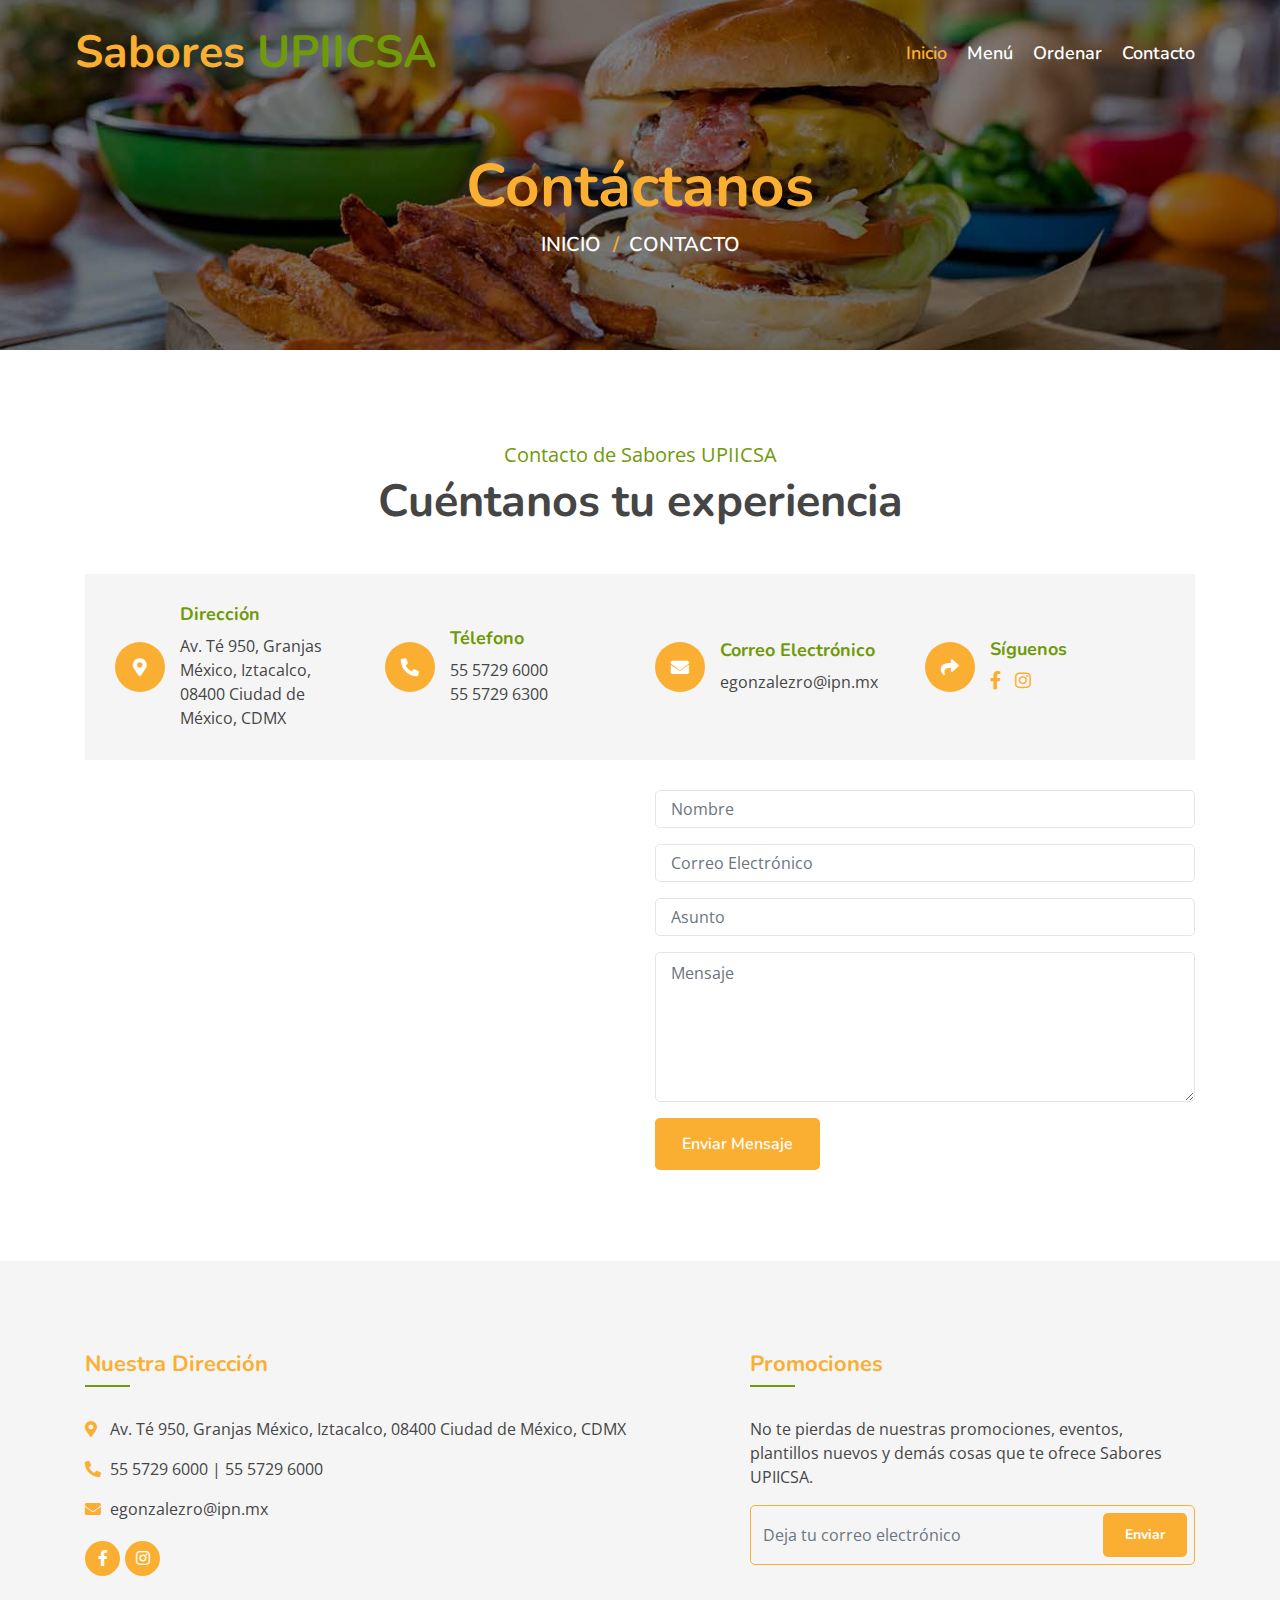
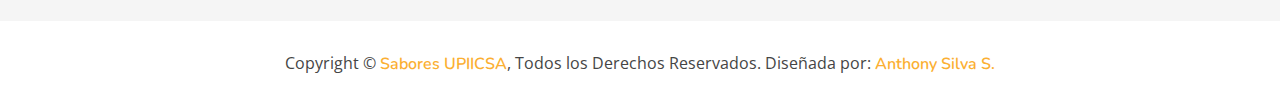
<file: contacto.html>
<!DOCTYPE html>
<html lang="es">
    <head>
        <meta charset="utf-8">
        <title>Sabores UPIICSA | Contacto</title>
        <meta content="width=device-width, initial-scale=1.0" name="viewport">

        <!-- Favicon -->
        <link href="img/favicon.ico" rel="icon">

        <!-- Google Font -->
        <link href="https://fonts.googleapis.com/css?family=Open+Sans:300,400|Nunito:600,700" rel="stylesheet"> 
        
        <!-- CSS Libraries -->
        <link href="https://stackpath.bootstrapcdn.com/bootstrap/4.4.1/css/bootstrap.min.css" rel="stylesheet">
        <link href="https://cdnjs.cloudflare.com/ajax/libs/font-awesome/5.10.0/css/all.min.css" rel="stylesheet">
        <link href="lib/animate/animate.min.css" rel="stylesheet">
        <link href="lib/owlcarousel/assets/owl.carousel.min.css" rel="stylesheet">
        <link href="lib/flaticon/font/flaticon.css" rel="stylesheet">
        <link href="lib/tempusdominus/css/tempusdominus-bootstrap-4.min.css" rel="stylesheet" />

        <!-- Template Stylesheet -->
        <link href="css/style.css" rel="stylesheet">
    </head>

    <body>
        <!-- Nav Bar Start -->
        <div class="navbar navbar-expand-lg bg-light navbar-light">
            <div class="container-fluid">
                <a href="index.html" class="navbar-brand">Sabores <span>UPIICSA</span></a>
                <button type="button" class="navbar-toggler" data-toggle="collapse" data-target="#navbarCollapse">
                    <span class="navbar-toggler-icon"></span>
                </button>

                <div class="collapse navbar-collapse justify-content-between" id="navbarCollapse">
                    <div class="navbar-nav ml-auto">
                        <a href="index.html" class="nav-item nav-link active">Inicio</a>
                        <a href="menu.html" class="nav-item nav-link">Menú</a>
                        <a href="ordenar.html" class="nav-item nav-link">Ordenar</a>
                        <a href="contacto.html" class="nav-item nav-link">Contacto</a>
                    </div>
                </div>
            </div>
        </div>
        <!-- Nav Bar End -->
        
        
        <!-- Page Header Start -->
        <div class="page-header">
            <div class="container">
                <div class="row">
                    <div class="col-12">
                        <h2>Contáctanos</h2>
                    </div>
                    <div class="col-12">
                        <a href="index.html">Inicio</a>
                        <a href="contacto.html">Contacto</a>
                    </div>
                </div>
            </div>
        </div>
        <!-- Page Header End -->
        
        
        <!-- Contact Start -->
        <div class="contact">
            <div class="container">
                <div class="section-header text-center">
                    <p>Contacto de Sabores UPIICSA</p>
                    <h2>Cuéntanos tu experiencia</h2>
                </div>
                <div class="row align-items-center contact-information">
                    <div class="col-md-6 col-lg-3">
                        <div class="contact-info">
                            <div class="contact-icon">
                                <i class="fa fa-map-marker-alt"></i>
                            </div>
                            <div class="contact-text">
                                <h3>Dirección</h3>
                                <p>Av. Té 950, Granjas México, Iztacalco, 08400 Ciudad de México, CDMX</p>
                            </div>
                        </div>
                    </div>
                    <div class="col-md-6 col-lg-3">
                        <div class="contact-info">
                            <div class="contact-icon">
                                <i class="fa fa-phone-alt"></i>
                            </div>
                            <div class="contact-text">
                                <h3>Télefono</h3>
                                <p>55 5729 6000</p>
                                <p>55 5729 6300</p>
                            </div>
                        </div>
                    </div>
                    <div class="col-md-6 col-lg-3">
                        <div class="contact-info">
                            <div class="contact-icon">
                                <i class="fa fa-envelope"></i>
                            </div>
                            <div class="contact-text">
                                <h3>Correo Electrónico</h3>
                                <p>egonzalezro@ipn.mx</p>
                            </div>
                        </div>
                    </div>
                    <div class="col-md-6 col-lg-3">
                        <div class="contact-info">
                            <div class="contact-icon">
                                <i class="fa fa-share"></i>
                            </div>
                            <div class="contact-text">
                                <h3>Síguenos</h3>
                                <div class="contact-social">
                                    <a href="https://www.facebook.com/upiicsa.ipn.oficial"><i class="fab fa-facebook-f"></i></a>
                                    <a href="https://www.instagram.com/upiicsa_oficial/"><i class="fab fa-instagram"></i></a>
                                </div>
                            </div>
                        </div>
                    </div>
                </div>
                <div class="row contact-form">
                    <div class="col-md-6">
                        <iframe src="https://www.google.com/maps/embed?pb=!1m14!1m8!1m3!1d30107.057880122342!2d-99.091847!3d19.395884!3m2!1i1024!2i768!4f13.1!3m3!1m2!1s0x85d1fc2e3efc321b%3A0xabf8454acb3a3a99!2sUPIICSA%20%E2%80%93%20Unidad%20Profesional%20Interdisciplinaria%20de%20Ingenier%C3%ADa%20y%20Ciencias%20Sociales%20y%20Administrativas%20IPN!5e0!3m2!1ses!2smx!4v1700334913994!5m2!1ses!2smx" width="400" height="300" style="border:0;" allowfullscreen="" loading="lazy" referrerpolicy="no-referrer-when-downgrade"></iframe>
                    </div>
                    <div class="col-md-6">
                        <div id="success"></div>
                        <form name="sentMessage" id="contactForm" novalidate="novalidate">
                            <div class="control-group">
                                <input type="text" class="form-control" id="name" placeholder="Nombre" required="required" data-validation-required-message="Please enter your name" />
                                <p class="help-block text-danger"></p>
                            </div>
                            <div class="control-group">
                                <input type="email" class="form-control" id="email" placeholder="Correo Electrónico" required="required" data-validation-required-message="Please enter your email" />
                                <p class="help-block text-danger"></p>
                            </div>
                            <div class="control-group">
                                <input type="text" class="form-control" id="subject" placeholder="Asunto" required="required" data-validation-required-message="Please enter a subject" />
                                <p class="help-block text-danger"></p>
                            </div>
                            <div class="control-group">
                                <textarea class="form-control" id="message" placeholder="Mensaje" required="required" data-validation-required-message="Please enter your message"></textarea>
                                <p class="help-block text-danger"></p>
                            </div>
                            <div>
                                <button class="btn custom-btn" type="submit" id="sendMessageButton">Enviar Mensaje</button>
                            </div>
                        </form>
                    </div>
                </div>
            </div>
        </div>
        <!-- Contact End -->


        <!-- Footer Start -->
        <div class="footer">
            <div class="container">
                <div class="row">
                    <div class="col-lg-7">
                        <div class="row">
                            <div class="col-md-11">
                                <div class="footer-contact">
                                    <h2>Nuestra Dirección</h2>
                                    <p><i class="fa fa-map-marker-alt"></i>Av. Té 950, Granjas México, Iztacalco, 08400 Ciudad de México, CDMX</p>
                                    <p><i class="fa fa-phone-alt"></i>55 5729 6000 | 55 5729 6000</p>
                                    <p><i class="fa fa-envelope"></i>egonzalezro@ipn.mx</p>
                                    <div class="footer-social">
                                        <a href="https://www.facebook.com/upiicsa.ipn.oficial"><i class="fab fa-facebook-f"></i></a>
                                        <a href="https://www.instagram.com/upiicsa_oficial/"><i class="fab fa-instagram"></i></a>
                                    </div>
                                </div>
                            </div>
                        </div>
                    </div>
                    <div class="col-lg-5">
                        <div class="footer-newsletter">
                            <h2>Promociones</h2>
                            <p>
                                No te pierdas de nuestras promociones, eventos, plantillos nuevos y demás cosas que te ofrece Sabores UPIICSA.
                            </p>
                            <div class="form">
                                <input class="form-control" placeholder="Deja tu correo electrónico">
                                <button class="btn custom-btn">Enviar</button>
                            </div>
                        </div>
                    </div>
                </div>
            </div>
            <div class="copyright">
                <div class="container">
                    <p>Copyright &copy; <a href="#">Sabores UPIICSA</a>, Todos los Derechos Reservados.</p>
                    <p>Diseñada por: <a href="https://www.instagram.com/anthony_joshua_efren/">Anthony Silva S.</a></p>
                </div>
            </div>
        </div>
        <!-- Footer End -->

        <a href="#" class="back-to-top"><i class="fa fa-chevron-up"></i></a>

        <!-- JavaScript Libraries -->
        <script src="https://code.jquery.com/jquery-3.4.1.min.js"></script>
        <script src="https://stackpath.bootstrapcdn.com/bootstrap/4.4.1/js/bootstrap.bundle.min.js"></script>
        <script src="lib/easing/easing.min.js"></script>
        <script src="lib/owlcarousel/owl.carousel.min.js"></script>
        <script src="lib/tempusdominus/js/moment.min.js"></script>
        <script src="lib/tempusdominus/js/moment-timezone.min.js"></script>
        <script src="lib/tempusdominus/js/tempusdominus-bootstrap-4.min.js"></script>
        
        <!-- Contact Javascript File -->
        <script src="mail/jqBootstrapValidation.min.js"></script>
        <script src="mail/contact.js"></script>

        <!-- Template Javascript -->
        <script src="js/main.js"></script>
    </body>
</html>
</file>
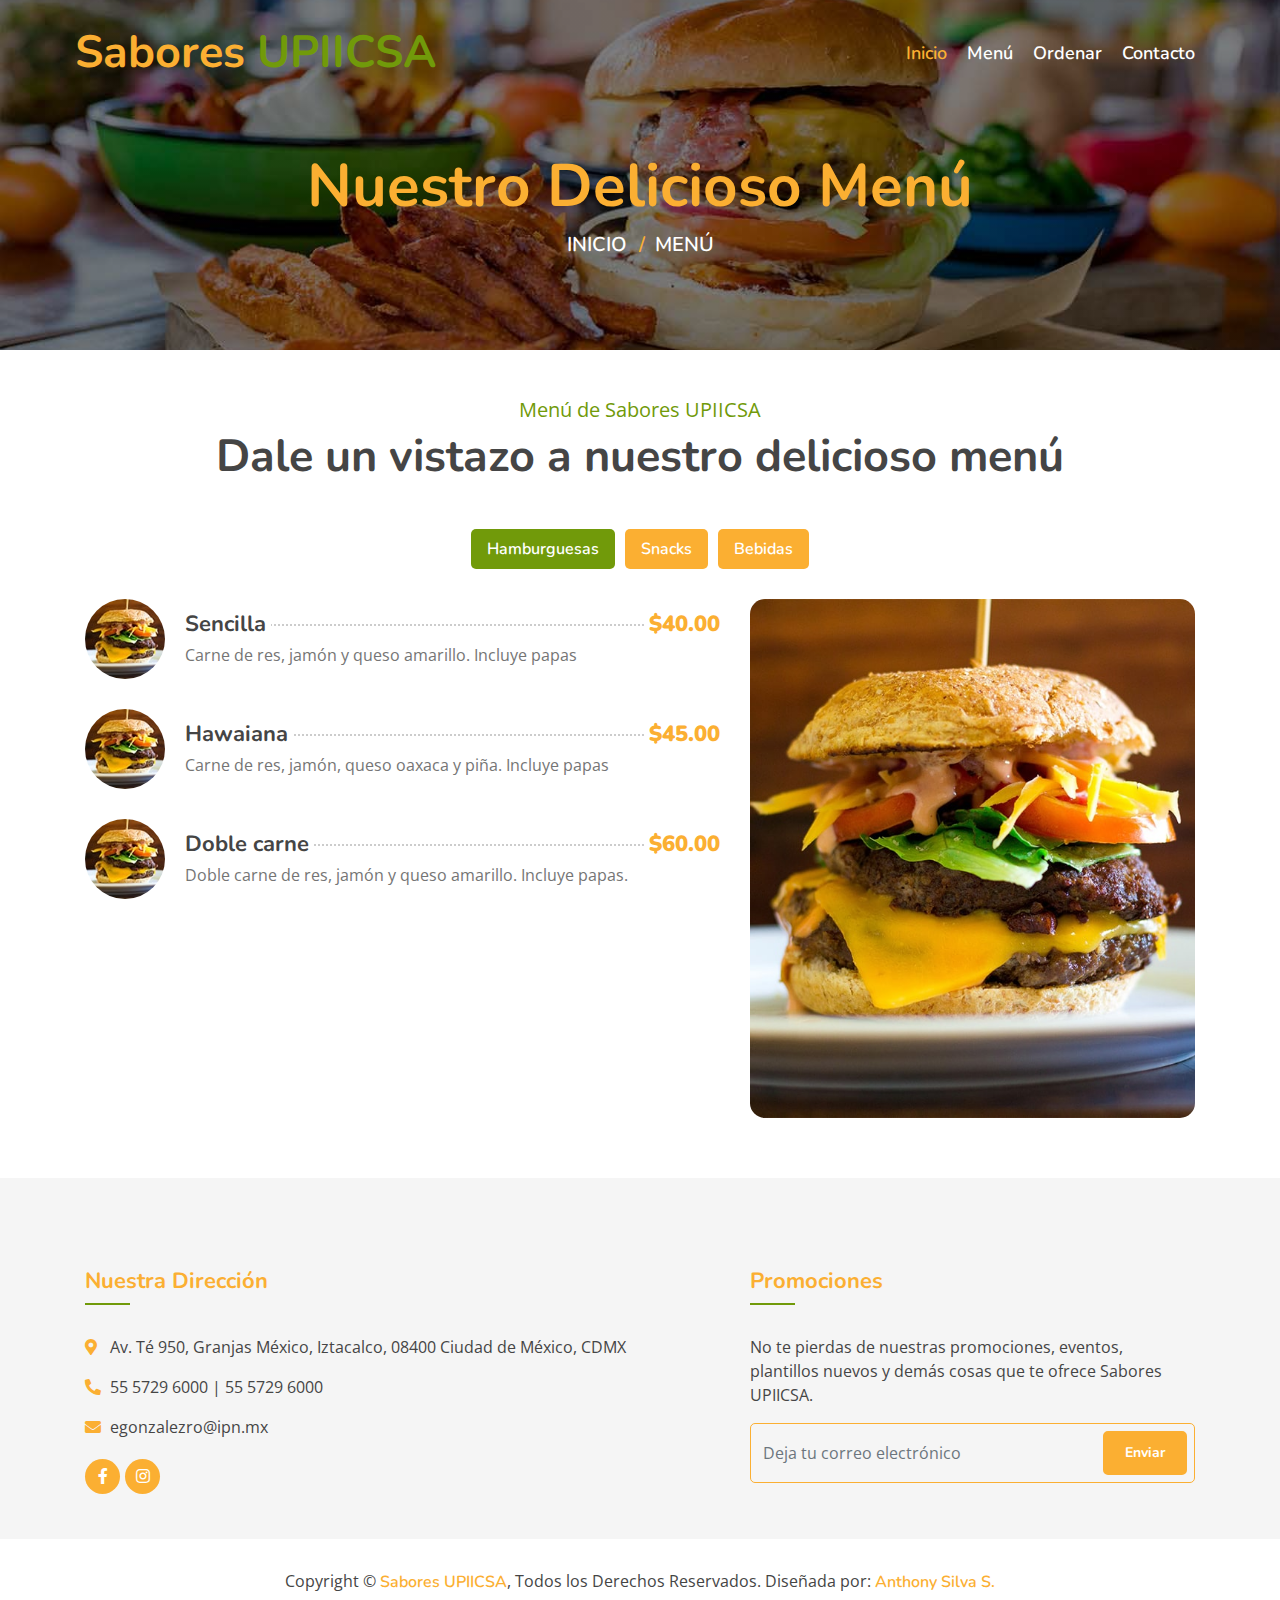
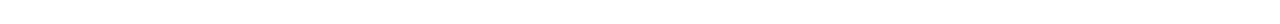
<file: menu.html>
<!DOCTYPE html>
<html lang="es">
    <head>
        <meta charset="utf-8">
        <title>Sabores UPIICSA | Menú</title>
        <meta content="width=device-width, initial-scale=1.0" name="viewport">
       
        <!-- Favicon -->
        <link href="img/favicon.ico" rel="icon">

        <!-- Google Font -->
        <link href="https://fonts.googleapis.com/css?family=Open+Sans:300,400|Nunito:600,700" rel="stylesheet"> 
        
        <!-- CSS Libraries -->
        <link href="https://stackpath.bootstrapcdn.com/bootstrap/4.4.1/css/bootstrap.min.css" rel="stylesheet">
        <link href="https://cdnjs.cloudflare.com/ajax/libs/font-awesome/5.10.0/css/all.min.css" rel="stylesheet">
        <link href="lib/animate/animate.min.css" rel="stylesheet">
        <link href="lib/owlcarousel/assets/owl.carousel.min.css" rel="stylesheet">
        <link href="lib/flaticon/font/flaticon.css" rel="stylesheet">
        <link href="lib/tempusdominus/css/tempusdominus-bootstrap-4.min.css" rel="stylesheet" />

        <!-- Template Stylesheet -->
        <link href="css/style.css" rel="stylesheet">
    </head>

    <body>
        <!-- Nav Bar Start -->
        <div class="navbar navbar-expand-lg bg-light navbar-light">
            <div class="container-fluid">
                <a href="index.html" class="navbar-brand">Sabores <span>UPIICSA</span></a>
                <button type="button" class="navbar-toggler" data-toggle="collapse" data-target="#navbarCollapse">
                    <span class="navbar-toggler-icon"></span>
                </button>

                <div class="collapse navbar-collapse justify-content-between" id="navbarCollapse">
                    <div class="navbar-nav ml-auto">
                        <a href="index.html" class="nav-item nav-link active">Inicio</a>
                        <a href="menu.html" class="nav-item nav-link">Menú</a>
                        <a href="ordenar.html" class="nav-item nav-link">Ordenar</a>
                        <a href="contacto.html" class="nav-item nav-link">Contacto</a>
                    </div>
                </div>
            </div>
        </div>
        <!-- Nav Bar End -->
        
        
        <!-- Page Header Start -->
        <div class="page-header mb-0">
            <div class="container">
                <div class="row">
                    <div class="col-12">
                        <h2>Nuestro Delicioso Menú</h2>
                    </div>
                    <div class="col-12">
                        <a href="index.html">Inicio</a>
                        <a href="menu.html">Menú</a>
                    </div>
                </div>
            </div>
        </div>
        <!-- Page Header End -->
    

        <!-- Menu Start -->
        <div class="menu">
            <div class="container">
                <div class="section-header text-center">
                    <p>Menú de Sabores UPIICSA</p>
                    <h2>Dale un vistazo a nuestro delicioso menú</h2>
                </div>
                <div class="menu-tab">
                    <ul class="nav nav-pills justify-content-center">
                        <li class="nav-item">
                            <a class="nav-link active" data-toggle="pill" href="#burgers">Hamburguesas</a>
                        </li>
                        <li class="nav-item">
                            <a class="nav-link" data-toggle="pill" href="#snacks">Snacks</a>
                        </li>
                        <li class="nav-item">
                            <a class="nav-link" data-toggle="pill" href="#bebidas">Bebidas</a>
                        </li>
                    </ul>
                    <div class="tab-content">
                        <div id="burgers" class="container tab-pane active">
                            <div class="row">
                                <div class="col-lg-7 col-md-12">
                                    <div class="menu-item">
                                        <div class="menu-img">
                                            <img src="img/menu-burger.jpg" alt="Image">
                                        </div>
                                        <div class="menu-text">
                                            <h3><span>Sencilla</span> <strong>$40.00</strong></h3>
                                            <p>Carne de res, jamón y queso amarillo. Incluye papas</p>
                                        </div>
                                    </div>
                                    <div class="menu-item">
                                        <div class="menu-img">
                                            <img src="img/menu-burger.jpg" alt="Image">
                                        </div>
                                        <div class="menu-text">
                                            <h3><span>Hawaiana</span> <strong>$45.00</strong></h3>
                                            <p>Carne de res, jamón, queso oaxaca y piña. Incluye papas</p>
                                        </div>
                                    </div>
                                    <div class="menu-item">
                                        <div class="menu-img">
                                            <img src="img/menu-burger.jpg" alt="Image">
                                        </div>
                                        <div class="menu-text">
                                            <h3><span>Doble carne</span> <strong>$60.00</strong></h3>
                                            <p>Doble carne de res, jamón y queso amarillo. Incluye papas.</p>
                                        </div>
                                    </div>
                                </div>
                                <div class="col-lg-5 d-none d-lg-block">
                                    <img src="img/menu-burger-img.jpg" alt="Image">
                                </div>
                            </div>
                        </div>
                        <div id="snacks" class="container tab-pane fade">
                            <div class="row">
                                <div class="col-lg-7 col-md-12">
                                    <div class="menu-item">
                                        <div class="menu-img">
                                            <img src="img/menu-snack.jpg" alt="Image">
                                        </div>
                                        <div class="menu-text">
                                            <h3><span>Papas a la Francesa</span> <strong>$30.00</strong></h3>
                                            <p>Con queso chedar serían $5.00 extra</p>
                                        </div>
                                    </div>
                                    <div class="menu-item">
                                        <div class="menu-img">
                                            <img src="img/menu-snack.jpg" alt="Image">
                                        </div>
                                        <div class="menu-text">
                                            <h3><span>Sincronizadas</span> <strong>$35.00</strong></h3>
                                            <p>Incluyen una pequeña porción de pico de gallo</p>
                                        </div>
                                    </div>
                                    <div class="menu-item">
                                        <div class="menu-img">
                                            <img src="img/menu-snack.jpg" alt="Image">
                                        </div>
                                        <div class="menu-text">
                                            <h3><span>Helado sencillo</span> <strong>$15.00</strong></h3>
                                            <p>Si lo quieres con barquillo serían $5.00 extra</p>
                                        </div>
                                    </div>
                                    <div class="menu-item">
                                        <div class="menu-img">
                                            <img src="img/menu-snack.jpg" alt="Image">
                                        </div>
                                        <div class="menu-text">
                                            <h3><span>Sopa Maruchan</span> <strong>$25.00</strong></h3>
                                            <p>Tenemos de res, pollo, camarón y habanero </p>
                                        </div>
                                    </div>
                                </div>
                                <div class="col-lg-5 d-none d-lg-block">
                                    <img src="img/menu-snack-img.jpg" alt="Image">
                                </div>
                            </div>
                        </div>
                        <div id="bebidas" class="container tab-pane fade">
                            <div class="row">
                                <div class="col-lg-7 col-md-12">
                                    <div class="menu-item">
                                        <div class="menu-img">
                                            <img src="img/menu-beverage.jpg" alt="Image">
                                        </div>
                                        <div class="menu-text">
                                            <h3><span>Café Americano</span> <strong>$20.00 | $25.00</strong></h3>
                                            <p>Lo tenemos en tamaño mediano (330 ml) y grande (470 ml)</p>
                                        </div>
                                    </div>
                                    <div class="menu-item">
                                        <div class="menu-img">
                                            <img src="img/menu-beverage.jpg" alt="Image">
                                        </div>
                                        <div class="menu-text">
                                            <h3><span>Café Espresso</span> <strong>$20.00 | $25.00</strong></h3>
                                            <p>Lo tenemos en tamaño mediano (330 ml) y grande (470 ml)</p>
                                        </div>
                                    </div>
                                    <div class="menu-item">
                                        <div class="menu-img">
                                            <img src="img/menu-beverage.jpg" alt="Image">
                                        </div>
                                        <div class="menu-text">
                                            <h3><span>Café Latte</span> <strong>$20.00 | $25.00</strong></h3>
                                            <p>Lo tenemos en tamaño mediano (330 ml) y grande (470 ml)</p>
                                        </div>
                                    </div>
                                    <div class="menu-item">
                                        <div class="menu-img">
                                            <img src="img/menu-beverage.jpg" alt="Image">
                                        </div>
                                        <div class="menu-text">
                                            <h3><span>Café Capuchino</span> <strong>$25.00 | $30.00</strong></h3>
                                            <p>Lo tenemos en tamaño mediano (330 ml) y grande (470 ml)</p>
                                        </div>
                                    </div>
                                    <div class="menu-item">
                                        <div class="menu-img">
                                            <img src="img/menu-beverage.jpg" alt="Image">
                                        </div>
                                        <div class="menu-text">
                                            <h3><span>Chocolate Caliente</span> <strong>$25.00 | $30.00</strong></h3>
                                            <p>Lo tenemos en tamaño mediano (330 ml) y grande (470 ml)</p>
                                        </div>
                                    </div>
                                    <div class="menu-item">
                                        <div class="menu-img">
                                            <img src="img/menu-beverage.jpg" alt="Image">
                                        </div>
                                        <div class="menu-text">
                                            <h3><span>Té (Sabores)</span> <strong>$15.00 | $20.00</strong></h3>
                                            <p>Lo tenemos en tamaño mediano (330 ml) y grande (470 ml)</p>
                                        </div>
                                    </div>
                                </div>
                                <div class="col-lg-5 d-none d-lg-block">
                                    <img src="img/menu-beverage-img.jpg" alt="Image">
                                </div>
                            </div>
                        </div>
                    </div>
                </div>
            </div>
        </div>
        <!-- Menu End -->


        <!-- Footer Start -->
        <div class="footer">
            <div class="container">
                <div class="row">
                    <div class="col-lg-7">
                        <div class="row">
                            <div class="col-md-11">
                                <div class="footer-contact">
                                    <h2>Nuestra Dirección</h2>
                                    <p><i class="fa fa-map-marker-alt"></i>Av. Té 950, Granjas México, Iztacalco, 08400 Ciudad de México, CDMX</p>
                                    <p><i class="fa fa-phone-alt"></i>55 5729 6000 | 55 5729 6000</p>
                                    <p><i class="fa fa-envelope"></i>egonzalezro@ipn.mx</p>
                                    <div class="footer-social">
                                        <a href="https://www.facebook.com/upiicsa.ipn.oficial"><i class="fab fa-facebook-f"></i></a>
                                        <a href="https://www.instagram.com/upiicsa_oficial/"><i class="fab fa-instagram"></i></a>
                                    </div>
                                </div>
                            </div>
                        </div>
                    </div>
                    <div class="col-lg-5">
                        <div class="footer-newsletter">
                            <h2>Promociones</h2>
                            <p>
                                No te pierdas de nuestras promociones, eventos, plantillos nuevos y demás cosas que te ofrece Sabores UPIICSA.
                            </p>
                            <div class="form">
                                <input class="form-control" placeholder="Deja tu correo electrónico">
                                <button class="btn custom-btn">Enviar</button>
                            </div>
                        </div>
                    </div>
                </div>
            </div>
            <div class="copyright">
                <div class="container">
                    <p>Copyright &copy; <a href="#">Sabores UPIICSA</a>, Todos los Derechos Reservados.</p>
                    <p>Diseñada por: <a href="https://www.instagram.com/anthony_joshua_efren/">Anthony Silva S.</a></p>
                </div>
            </div>
        </div>
        <!-- Footer End -->

        <a href="#" class="back-to-top"><i class="fa fa-chevron-up"></i></a>

        <!-- JavaScript Libraries -->
        <script src="https://code.jquery.com/jquery-3.4.1.min.js"></script>
        <script src="https://stackpath.bootstrapcdn.com/bootstrap/4.4.1/js/bootstrap.bundle.min.js"></script>
        <script src="lib/easing/easing.min.js"></script>
        <script src="lib/owlcarousel/owl.carousel.min.js"></script>
        <script src="lib/tempusdominus/js/moment.min.js"></script>
        <script src="lib/tempusdominus/js/moment-timezone.min.js"></script>
        <script src="lib/tempusdominus/js/tempusdominus-bootstrap-4.min.js"></script>
        
        <!-- Contact Javascript File -->
        <script src="mail/jqBootstrapValidation.min.js"></script>
        <script src="mail/contact.js"></script>

        <!-- Template Javascript -->
        <script src="js/main.js"></script>
    </body>
</html>
</file>
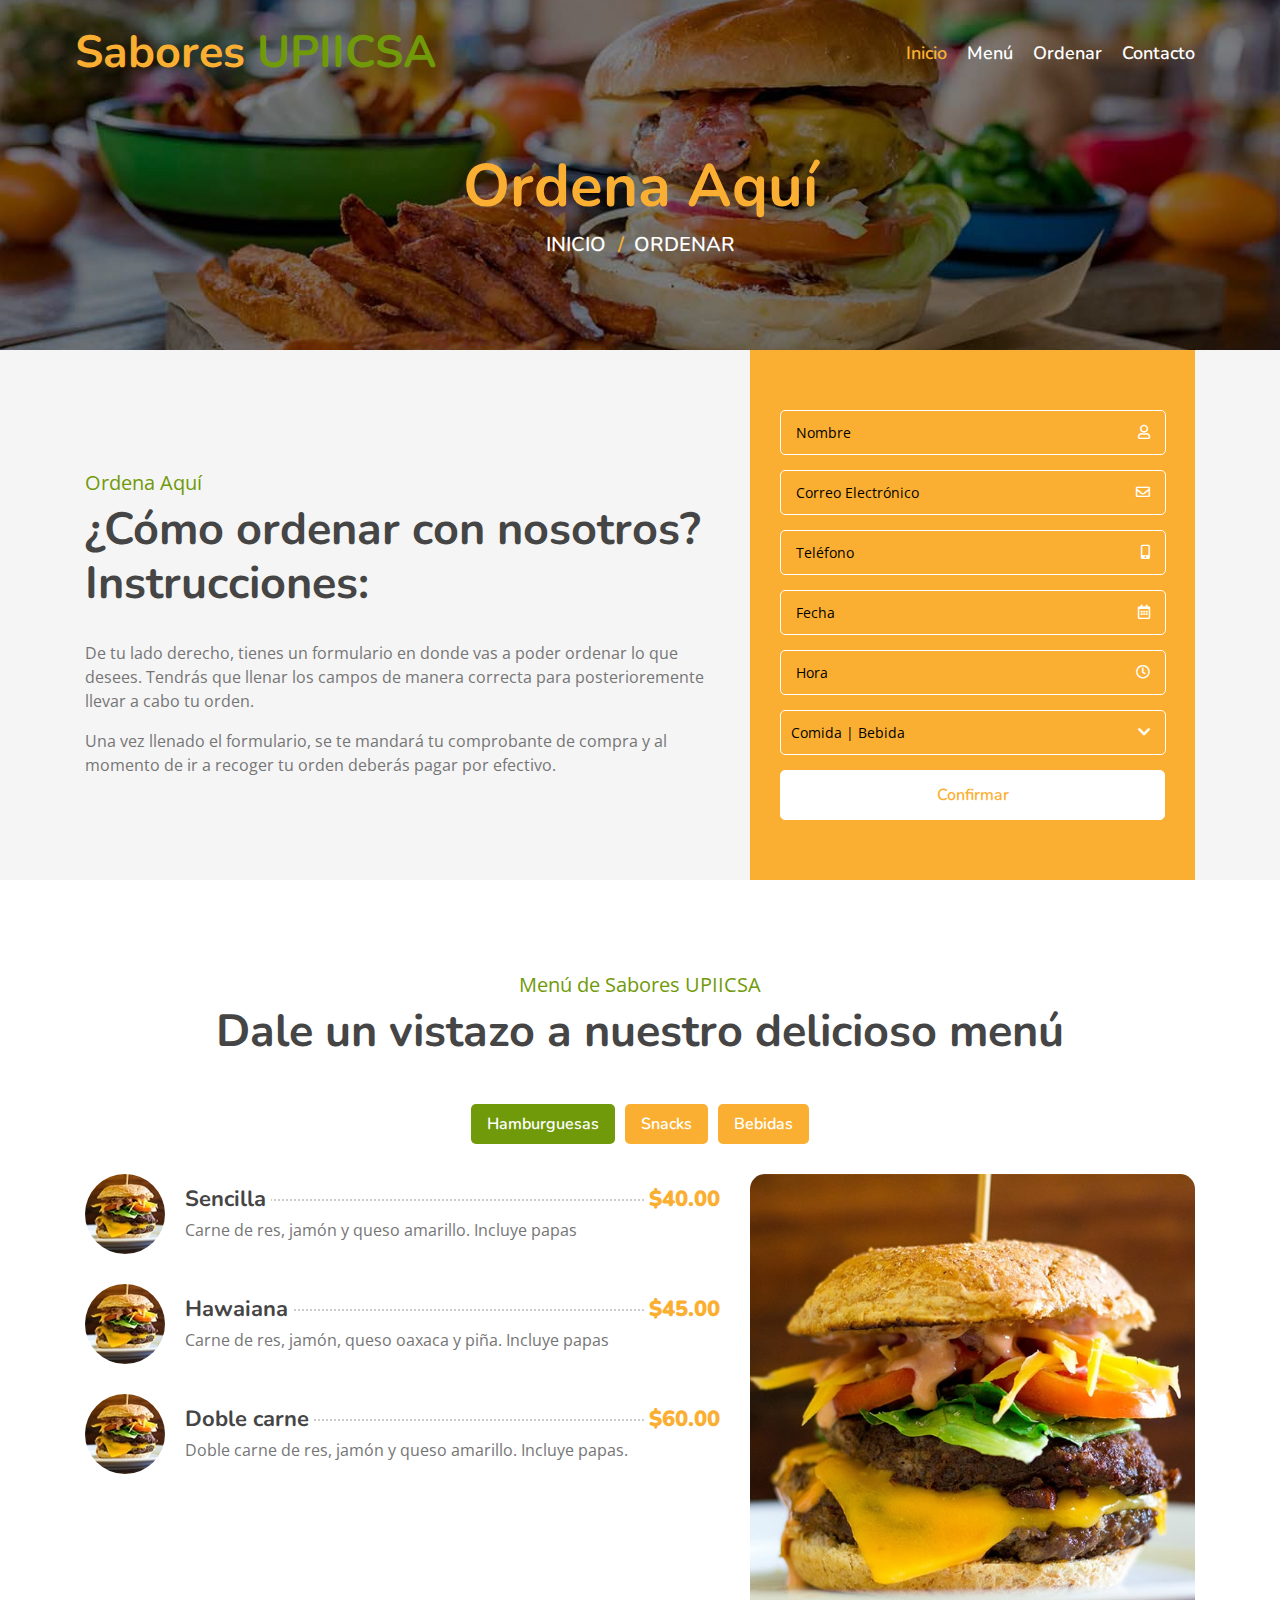
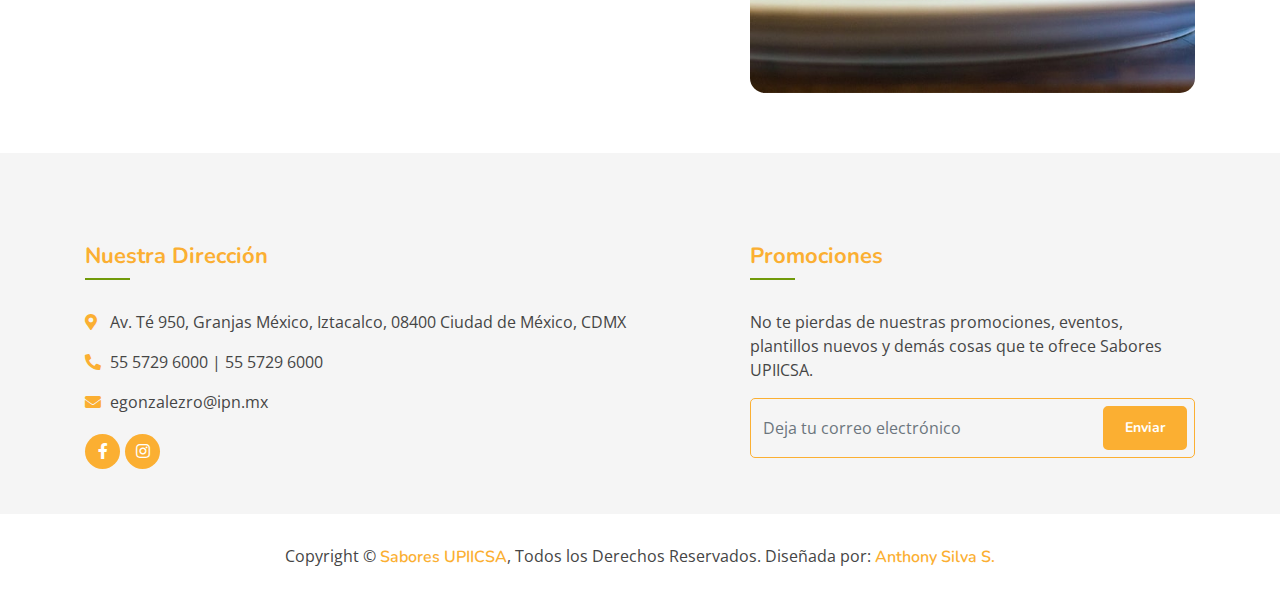
<file: ordenar.html>
<!DOCTYPE html>
<html lang="es">

<head>
    <meta charset="utf-8">
    <title>Sabores UPIICSA | Ordenar</title>
    <meta content="width=device-width, initial-scale=1.0" name="viewport">

    <!-- Favicon -->
    <link href="img/favicon.ico" rel="icon">

    <!-- Google Font -->
    <link href="https://fonts.googleapis.com/css?family=Open+Sans:300,400|Nunito:600,700" rel="stylesheet">

    <!-- CSS Libraries -->
    <link href="https://stackpath.bootstrapcdn.com/bootstrap/4.4.1/css/bootstrap.min.css" rel="stylesheet">
    <link href="https://cdnjs.cloudflare.com/ajax/libs/font-awesome/5.10.0/css/all.min.css" rel="stylesheet">
    <link href="lib/animate/animate.min.css" rel="stylesheet">
    <link href="lib/owlcarousel/assets/owl.carousel.min.css" rel="stylesheet">
    <link href="lib/flaticon/font/flaticon.css" rel="stylesheet">
    <link href="lib/tempusdominus/css/tempusdominus-bootstrap-4.min.css" rel="stylesheet" />

    <!-- Template Stylesheet -->
    <link href="css/style.css" rel="stylesheet">
</head>

<body>
    <!-- Nav Bar Start -->
    <div class="navbar navbar-expand-lg bg-light navbar-light">
        <div class="container-fluid">
            <a href="index.html" class="navbar-brand">Sabores <span>UPIICSA</span></a>
            <button type="button" class="navbar-toggler" data-toggle="collapse" data-target="#navbarCollapse">
                <span class="navbar-toggler-icon"></span>
            </button>

            <div class="collapse navbar-collapse justify-content-between" id="navbarCollapse">
                <div class="navbar-nav ml-auto">
                    <a href="index.html" class="nav-item nav-link active">Inicio</a>
                    <a href="menu.html" class="nav-item nav-link">Menú</a>
                    <a href="ordenar.html" class="nav-item nav-link">Ordenar</a>
                    <a href="contacto.html" class="nav-item nav-link">Contacto</a>
                </div>
            </div>
        </div>
    </div>
    <!-- Nav Bar End -->


    <!-- Page Header Start -->
    <div class="page-header mb-0">
        <div class="container">
            <div class="row">
                <div class="col-12">
                    <h2>Ordena Aquí</h2>
                </div>
                <div class="col-12">
                    <a href="index.html">Inicio</a>
                    <a href="ordenar.html">Ordenar</a>
                </div>
            </div>
        </div>
    </div>
    <!-- Page Header End -->


    <!-- Booking Start -->
    <div class="booking">
        <div class="container">
            <div class="row align-items-center">
                <div class="col-lg-7">
                    <div class="booking-content">
                        <div class="section-header">
                            <p>Ordena Aquí</p>
                            <h2>¿Cómo ordenar con nosotros? Instrucciones:</h2>
                        </div>
                        <div class="about-text">
                            <p>
                                De tu lado derecho, tienes un formulario en donde vas a poder ordenar lo que desees.
                                Tendrás que llenar los campos de manera correcta para posterioremente llevar a cabo tu
                                orden.
                            </p>
                            <p>
                                Una vez llenado el formulario, se te mandará tu comprobante de compra y al momento de ir
                                a recoger tu orden deberás pagar por efectivo.
                            </p>
                        </div>
                    </div>
                </div>
                <div class="col-lg-5">
                    <div class="booking-form">
                        <form action="queries\procesar_orden.php" name="" method="POST">
                            <div class="control-group">
                                <div class="input-group">
                                    <input type="text" class="form-control" placeholder="Nombre" required="required"
                                        name="nombre" />
                                    <div class="input-group-append">
                                        <div class="input-group-text"><i class="far fa-user"></i></div>
                                    </div>
                                </div>
                            </div>
                            <div class="control-group">
                                <div class="input-group">
                                    <input type="email" class="form-control" placeholder="Correo Electrónico"
                                        required="required" name="correo" />
                                    <div class="input-group-append">
                                        <div class="input-group-text"><i class="far fa-envelope"></i></div>
                                    </div>
                                </div>
                            </div>
                            <div class="control-group">
                                <div class="input-group">
                                    <input type="text" class="form-control" placeholder="Teléfono" required="required"
                                        name="telefono" />
                                    <div class="input-group-append">
                                        <div class="input-group-text"><i class="fa fa-mobile-alt"></i></div>
                                    </div>
                                </div>
                            </div>
                            <div class="control-group">
                                <div class="input-group date" id="date" data-target-input="nearest">
                                    <input type="text" class="form-control datetimepicker-input" placeholder="Fecha"
                                        data-target="#date" data-toggle="datetimepicker" name="fecha"/>
                                    <div class="input-group-append" data-target="#date" data-toggle="datetimepicker">
                                        <div class="input-group-text"><i class="far fa-calendar-alt"></i></div>
                                    </div>
                                </div>
                            </div>
                            <div class="control-group">
                                <div class="input-group time" id="time" data-target-input="nearest">
                                    <input type="text" class="form-control datetimepicker-input" placeholder="Hora"
                                        data-target="#time" data-toggle="datetimepicker" name="hora" />
                                    <div class="input-group-append" data-target="#time" data-toggle="datetimepicker">
                                        <div class="input-group-text"><i class="far fa-clock"></i></div>
                                    </div>
                                </div>
                            </div>
                            <div class="control-group">
                                <div class="input-group">
                                    <select class="custom-select form-control" name="producto">
                                        <option selected>Comida | Bebida</option>
                                        <option value="Sencilla">Sencilla</option>
                                        <option value="Hawaiana">Hawaiana</option>
                                        <option value="Doble carne">Doble carne</option>
                                        <option value="Papas a la Francesa">Papas a la Francesa</option>
                                        <option value="Sincronizadas">Sincronizadas</option>
                                        <option value="Helado sencillo">Helado sencillo</option>
                                        <option value="Sopa Maruchan">Sopa Maruchan</option>
                                        <option value="Café Americano">Café Americano</option>
                                        <option value="Café Espresso">Café Espresso</option>
                                        <option value="Café Espresso">Café Espresso</option>
                                    </select>
                                    <div class="input-group-append">
                                        <div class="input-group-text"><i class="fa fa-chevron-down"></i></div>
                                    </div>
                                </div>
                            </div>
                            <div>
                                <button class="btn custom-btn" type="submit">Confirmar</button>
                            </div>
                        </form>
                    </div>
                </div>
            </div>
        </div>
    </div>
    <!-- Booking End -->


    <!-- Menu Start -->
    <div class="menu">
        <div class="container">
            <div class="section-header text-center">
                <p>Menú de Sabores UPIICSA</p>
                <h2>Dale un vistazo a nuestro delicioso menú</h2>
            </div>
            <div class="menu-tab">
                <ul class="nav nav-pills justify-content-center">
                    <li class="nav-item">
                        <a class="nav-link active" data-toggle="pill" href="#burgers">Hamburguesas</a>
                    </li>
                    <li class="nav-item">
                        <a class="nav-link" data-toggle="pill" href="#snacks">Snacks</a>
                    </li>
                    <li class="nav-item">
                        <a class="nav-link" data-toggle="pill" href="#bebidas">Bebidas</a>
                    </li>
                </ul>
                <div class="tab-content">
                    <div id="burgers" class="container tab-pane active">
                        <div class="row">
                            <div class="col-lg-7 col-md-12">
                                <div class="menu-item">
                                    <div class="menu-img">
                                        <img src="img/menu-burger.jpg" alt="Image">
                                    </div>
                                    <div class="menu-text">
                                        <h3><span>Sencilla</span> <strong>$40.00</strong></h3>
                                        <p>Carne de res, jamón y queso amarillo. Incluye papas</p>
                                    </div>
                                </div>
                                <div class="menu-item">
                                    <div class="menu-img">
                                        <img src="img/menu-burger.jpg" alt="Image">
                                    </div>
                                    <div class="menu-text">
                                        <h3><span>Hawaiana</span> <strong>$45.00</strong></h3>
                                        <p>Carne de res, jamón, queso oaxaca y piña. Incluye papas</p>
                                    </div>
                                </div>
                                <div class="menu-item">
                                    <div class="menu-img">
                                        <img src="img/menu-burger.jpg" alt="Image">
                                    </div>
                                    <div class="menu-text">
                                        <h3><span>Doble carne</span> <strong>$60.00</strong></h3>
                                        <p>Doble carne de res, jamón y queso amarillo. Incluye papas.</p>
                                    </div>
                                </div>
                            </div>
                            <div class="col-lg-5 d-none d-lg-block">
                                <img src="img/menu-burger-img.jpg" alt="Image">
                            </div>
                        </div>
                    </div>
                    <div id="snacks" class="container tab-pane fade">
                        <div class="row">
                            <div class="col-lg-7 col-md-12">
                                <div class="menu-item">
                                    <div class="menu-img">
                                        <img src="img/menu-snack.jpg" alt="Image">
                                    </div>
                                    <div class="menu-text">
                                        <h3><span>Papas a la Francesa</span> <strong>$30.00</strong></h3>
                                        <p>Con queso chedar serían $5.00 extra</p>
                                    </div>
                                </div>
                                <div class="menu-item">
                                    <div class="menu-img">
                                        <img src="img/menu-snack.jpg" alt="Image">
                                    </div>
                                    <div class="menu-text">
                                        <h3><span>Sincronizadas</span> <strong>$35.00</strong></h3>
                                        <p>Incluyen una pequeña porción de pico de gallo</p>
                                    </div>
                                </div>
                                <div class="menu-item">
                                    <div class="menu-img">
                                        <img src="img/menu-snack.jpg" alt="Image">
                                    </div>
                                    <div class="menu-text">
                                        <h3><span>Helado sencillo</span> <strong>$15.00</strong></h3>
                                        <p>Si lo quieres con barquillo serían $5.00 extra</p>
                                    </div>
                                </div>
                                <div class="menu-item">
                                    <div class="menu-img">
                                        <img src="img/menu-snack.jpg" alt="Image">
                                    </div>
                                    <div class="menu-text">
                                        <h3><span>Sopa Maruchan</span> <strong>$25.00</strong></h3>
                                        <p>Tenemos de res, pollo, camarón y habanero </p>
                                    </div>
                                </div>
                            </div>
                            <div class="col-lg-5 d-none d-lg-block">
                                <img src="img/menu-snack-img.jpg" alt="Image">
                            </div>
                        </div>
                    </div>
                    <div id="bebidas" class="container tab-pane fade">
                        <div class="row">
                            <div class="col-lg-7 col-md-12">
                                <div class="menu-item">
                                    <div class="menu-img">
                                        <img src="img/menu-beverage.jpg" alt="Image">
                                    </div>
                                    <div class="menu-text">
                                        <h3><span>Café Americano</span> <strong>$20.00 | $25.00</strong></h3>
                                        <p>Lo tenemos en tamaño mediano (330 ml) y grande (470 ml)</p>
                                    </div>
                                </div>
                                <div class="menu-item">
                                    <div class="menu-img">
                                        <img src="img/menu-beverage.jpg" alt="Image">
                                    </div>
                                    <div class="menu-text">
                                        <h3><span>Café Espresso</span> <strong>$20.00 | $25.00</strong></h3>
                                        <p>Lo tenemos en tamaño mediano (330 ml) y grande (470 ml)</p>
                                    </div>
                                </div>
                                <div class="menu-item">
                                    <div class="menu-img">
                                        <img src="img/menu-beverage.jpg" alt="Image">
                                    </div>
                                    <div class="menu-text">
                                        <h3><span>Café Latte</span> <strong>$20.00 | $25.00</strong></h3>
                                        <p>Lo tenemos en tamaño mediano (330 ml) y grande (470 ml)</p>
                                    </div>
                                </div>
                                <div class="menu-item">
                                    <div class="menu-img">
                                        <img src="img/menu-beverage.jpg" alt="Image">
                                    </div>
                                    <div class="menu-text">
                                        <h3><span>Café Capuchino</span> <strong>$25.00 | $30.00</strong></h3>
                                        <p>Lo tenemos en tamaño mediano (330 ml) y grande (470 ml)</p>
                                    </div>
                                </div>
                                <div class="menu-item">
                                    <div class="menu-img">
                                        <img src="img/menu-beverage.jpg" alt="Image">
                                    </div>
                                    <div class="menu-text">
                                        <h3><span>Chocolate Caliente</span> <strong>$25.00 | $30.00</strong></h3>
                                        <p>Lo tenemos en tamaño mediano (330 ml) y grande (470 ml)</p>
                                    </div>
                                </div>
                                <div class="menu-item">
                                    <div class="menu-img">
                                        <img src="img/menu-beverage.jpg" alt="Image">
                                    </div>
                                    <div class="menu-text">
                                        <h3><span>Té (Sabores)</span> <strong>$15.00 | $20.00</strong></h3>
                                        <p>Lo tenemos en tamaño mediano (330 ml) y grande (470 ml)</p>
                                    </div>
                                </div>
                            </div>
                            <div class="col-lg-5 d-none d-lg-block">
                                <img src="img/menu-beverage-img.jpg" alt="Image">
                            </div>
                        </div>
                    </div>
                </div>
            </div>
        </div>
    </div>
    <!-- Menu End -->


    <!-- Footer Start -->
    <div class="footer">
        <div class="container">
            <div class="row">
                <div class="col-lg-7">
                    <div class="row">
                        <div class="col-md-11">
                            <div class="footer-contact">
                                <h2>Nuestra Dirección</h2>
                                <p><i class="fa fa-map-marker-alt"></i>Av. Té 950, Granjas México, Iztacalco, 08400
                                    Ciudad de México, CDMX</p>
                                <p><i class="fa fa-phone-alt"></i>55 5729 6000 | 55 5729 6000</p>
                                <p><i class="fa fa-envelope"></i>egonzalezro@ipn.mx</p>
                                <div class="footer-social">
                                    <a href="https://www.facebook.com/upiicsa.ipn.oficial"><i
                                            class="fab fa-facebook-f"></i></a>
                                    <a href="https://www.instagram.com/upiicsa_oficial/"><i
                                            class="fab fa-instagram"></i></a>
                                </div>
                            </div>
                        </div>
                    </div>
                </div>
                <div class="col-lg-5">
                    <div class="footer-newsletter">
                        <h2>Promociones</h2>
                        <p>
                            No te pierdas de nuestras promociones, eventos, plantillos nuevos y demás cosas que te
                            ofrece Sabores UPIICSA.
                        </p>
                        <div class="form">
                            <input class="form-control" placeholder="Deja tu correo electrónico">
                            <button class="btn custom-btn">Enviar</button>
                        </div>
                    </div>
                </div>
            </div>
        </div>
        <div class="copyright">
            <div class="container">
                <p>Copyright &copy; <a href="#">Sabores UPIICSA</a>, Todos los Derechos Reservados.</p>
                <p>Diseñada por: <a href="https://www.instagram.com/anthony_joshua_efren/">Anthony Silva S.</a></p>
            </div>
        </div>
    </div>
    <!-- Footer End -->

    <a href="#" class="back-to-top"><i class="fa fa-chevron-up"></i></a>

    <!-- JavaScript Libraries -->
    <script src="https://code.jquery.com/jquery-3.4.1.min.js"></script>
    <script src="https://stackpath.bootstrapcdn.com/bootstrap/4.4.1/js/bootstrap.bundle.min.js"></script>
    <script src="lib/easing/easing.min.js"></script>
    <script src="lib/owlcarousel/owl.carousel.min.js"></script>
    <script src="lib/tempusdominus/js/moment.min.js"></script>
    <script src="lib/tempusdominus/js/moment-timezone.min.js"></script>
    <script src="lib/tempusdominus/js/tempusdominus-bootstrap-4.min.js"></script>

    <!-- Contact Javascript File -->
    <script src="mail/jqBootstrapValidation.min.js"></script>
    <script src="mail/contact.js"></script>

    <!-- Template Javascript -->
    <script src="js/main.js"></script>
</body>

</html>
</file>
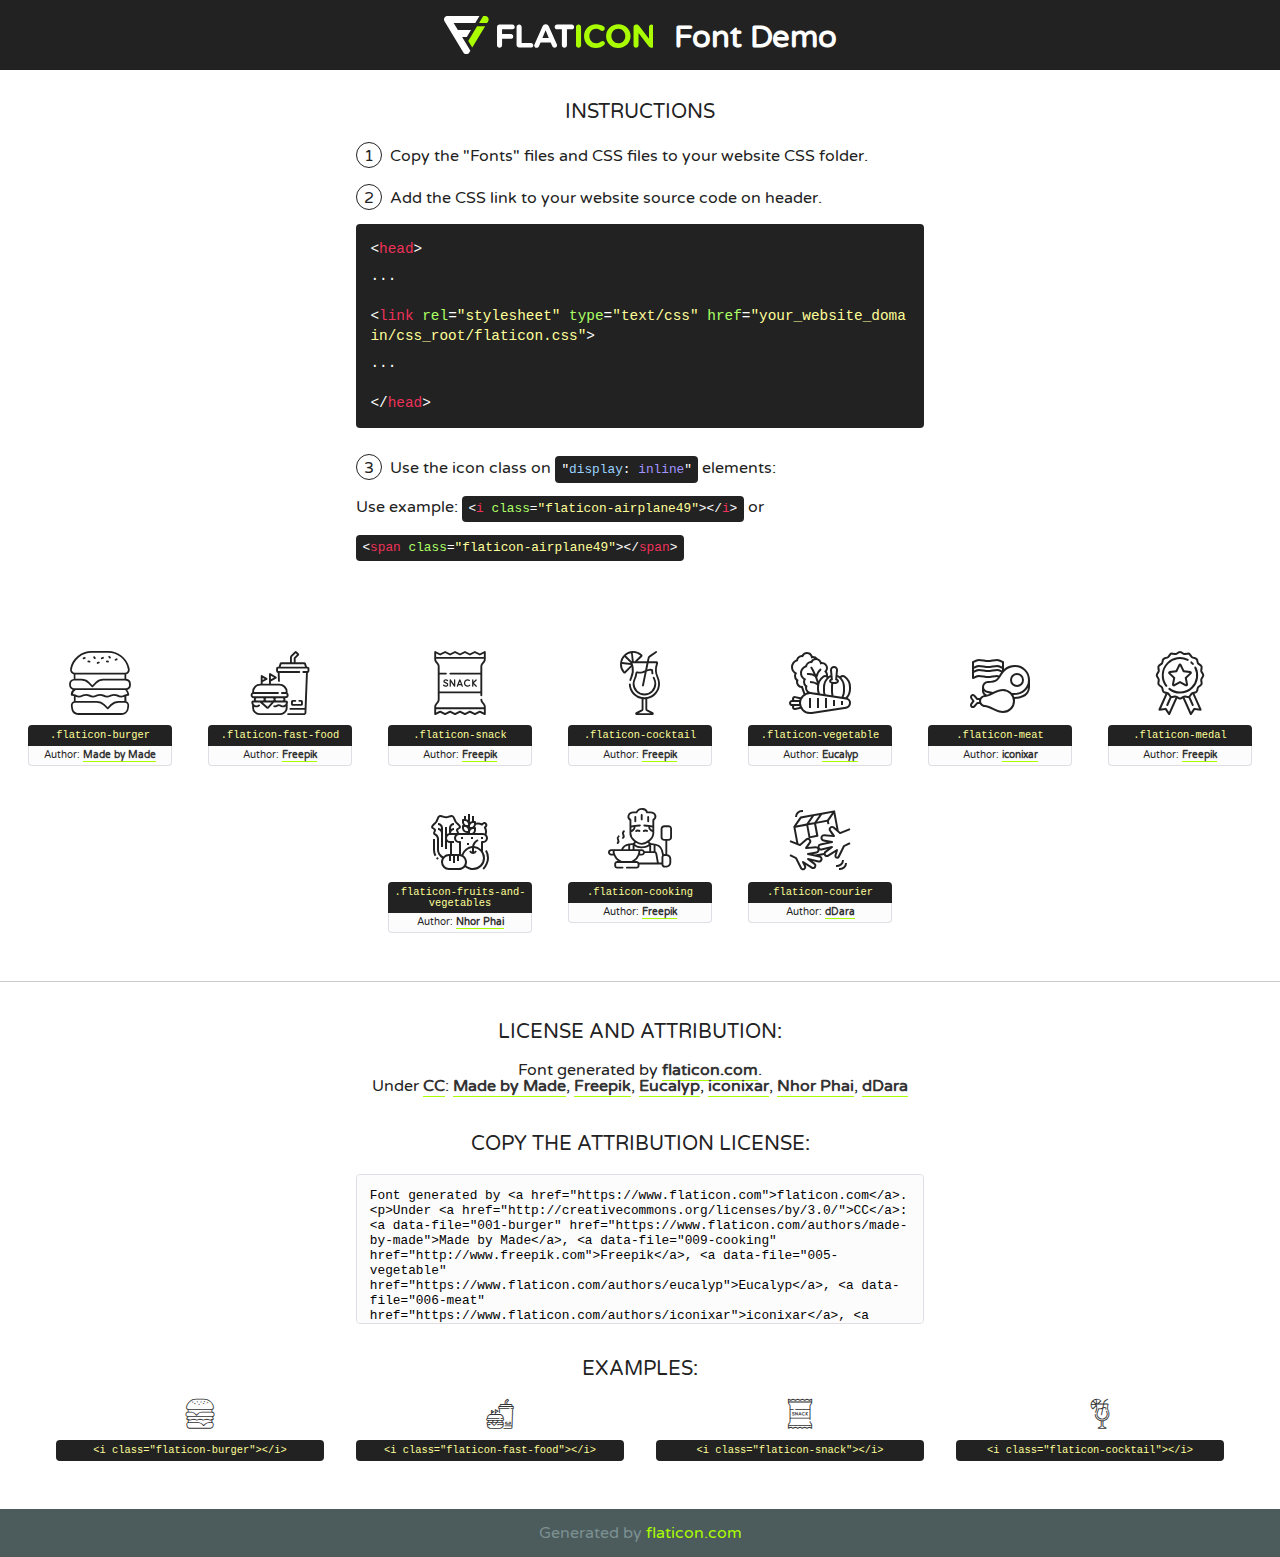
<file: lib/flaticon/font/flaticon.html>
<!DOCTYPE html>
<!--
  Flaticon icon font: Flaticon
  Creation date: 19/09/2020 16:59
-->
<html>
<!DOCTYPE html>
<html>

<head>
    <title>Flaticon WebFont</title>
    <link href="http://fonts.googleapis.com/css?family=Varela+Round" rel="stylesheet" type="text/css" />
    <link rel="stylesheet" type="text/css" href="flaticon.css">
    <meta charset="UTF-8">
    <style>
    html, body, div, span, applet, object, iframe,
    h1, h2, h3, h4, h5, h6, p, blockquote, pre,
    a, abbr, acronym, address, big, cite, code,
    del, dfn, em, img, ins, kbd, q, s, samp,
    small, strike, strong, sub, sup, tt, var,
    b, u, i, center,
    dl, dt, dd, ol, ul, li,
    fieldset, form, label, legend,
    table, caption, tbody, tfoot, thead, tr, th, td,
    article, aside, canvas, details, embed, 
    figure, figcaption, footer, header, hgroup, 
    menu, nav, output, ruby, section, summary,
    time, mark, audio, video {
        margin: 0;
        padding: 0;
        border: 0;
        font-size: 100%;
        font: inherit;
        vertical-align: baseline;
    }
    /* HTML5 display-role reset for older browsers */
    article, aside, details, figcaption, figure, 
    footer, header, hgroup, menu, nav, section {
        display: block;
    }
    body {
        line-height: 1;
    }
    ol, ul {
        list-style: none;
    }
    blockquote, q {
        quotes: none;
    }
    blockquote:before, blockquote:after,
    q:before, q:after {
        content: '';
        content: none;
    }
    table {
        border-collapse: collapse;
        border-spacing: 0;
    }
    body {
        font-family: 'Varela Round', Helvetica, Arial, sans-serif;
        font-size: 16px;
        color: #222;
    }
    a {
        color: #333;
        border-bottom: 1px solid #a9fd00;
        font-weight: bold;
        text-decoration: none;
    }
    * {
        -moz-box-sizing: border-box;
        -webkit-box-sizing: border-box;
        box-sizing: border-box;
        margin: 0;
        padding: 0;
    }
    [class^="flaticon-"]:before, [class*=" flaticon-"]:before, [class^="flaticon-"]:after, [class*=" flaticon-"]:after {
        font-family: Flaticon;
        font-size: 30px;
        font-style: normal;
        margin-left: 20px;
        color: #333;
    }
    .wrapper {
        max-width: 600px;
        margin: auto;
        padding: 0 1em;
    }
    .title {
        font-size: 1.25em;
        text-align: center;
        margin-bottom: 1em;
        text-transform: uppercase;
    }
    header {
        text-align: center;
        background-color: #222;
        color: #fff;
        padding: 1em;
    }
    header .logo {
        width: 210px;
        height: 38px;
        display: inline-block;
        vertical-align: middle;
        margin-right: 1em;
        border: none;
    }
    header strong {
        font-size: 1.95em;
        font-weight: bold;
        vertical-align: middle;
        margin-top: 5px;
        display: inline-block;
    }
    .demo {
        margin: 2em auto;
        line-height: 1.25em;
    }
    .demo ul li {
        margin-bottom: 1em;
    }
    .demo ul li .num {
        color: #222;
        border-radius: 20px;
        display: inline-block;
        width: 26px;
        padding: 3px;
        height: 26px;
        text-align: center;
        margin-right: 0.5em;
        border: 1px solid #222;
    }
    .demo ul li code {
        background-color: #222;
        border-radius: 4px;
        padding: 0.25em 0.5em;
        display: inline-block;
        color: #fff;
        font-family: Consolas,Monaco,Lucida Console,Liberation Mono,DejaVu Sans Mono,Bitstream Vera Sans Mono,Courier New, monospace;
        font-weight: lighter;
        margin-top: 1em;
        font-size: 0.8em;
        word-break: break-all;
    }
    .demo ul li code.big {
        padding: 1em;
        font-size: 0.9em;
    }
    .demo ul li code .red {
        color: #EF3159;
    }
    .demo ul li code .green {
        color: #ACFF65;
    }
    .demo ul li code .yellow {
        color: #FFFF99;
    }
    .demo ul li code .blue {
        color: #99D3FF;
    }
    .demo ul li code .purple {
        color: #A295FF;
    }
    .demo ul li code .dots {
        margin-top: 0.5em;
        display: block;
    }
    #glyphs {
        border-bottom: 1px solid #ccc;
        padding: 2em 0;
        text-align: center;
    }
    .glyph {
        display: inline-block;
        width: 9em;
        margin: 1em;
        text-align: center;
        vertical-align: top;
        background: #FFF;
    }
    .glyph .glyph-icon {
        padding: 10px;
        display: block;
        font-family:"Flaticon";
        font-size: 64px;
        line-height: 1;
    }
    .glyph .glyph-icon:before {
        font-size: 64px;
        color: #222;
        margin-left: 0;
    }
    .class-name {
        font-size: 0.65em;
        background-color: #222;
        color: #fff;
        border-radius: 4px 4px 0 0;
        padding: 0.5em;
        color: #FFFF99;
        font-family: Consolas,Monaco,Lucida Console,Liberation Mono,DejaVu Sans Mono,Bitstream Vera Sans Mono,Courier New, monospace;
    }
    .author-name {
        font-size: 0.6em;
        background-color: #fcfcfd;
        border: 1px solid #DEDEE4;
        border-top: 0;
        border-radius: 0 0 4px 4px;
        padding: 0.5em;
    }
    .class-name:last-child {
        font-size: 10px;
        color:#888;
    }
    .class-name:last-child a {
        font-size: 10px;
        color:#555;
    }
    .class-name:last-child a:hover {
        color:#a9fd00;
    }
    .glyph > input {
        display: block;
        width: 100px;
        margin: 5px auto;
        text-align: center;
        font-size: 12px;
        cursor: text;
    }
    .glyph > input.icon-input {
        font-family:"Flaticon";
        font-size: 16px;
        margin-bottom: 10px;
    }
    .attribution .title {
        margin-top: 2em;
    }
    .attribution textarea {
        background-color: #fcfcfd;
        padding: 1em;
        border: none;
        box-shadow: none;
        border: 1px solid #DEDEE4;
        border-radius: 4px;
        resize: none;
        width: 100%;
        height: 150px;
        font-size: 0.8em;
        font-family: Consolas,Monaco,Lucida Console,Liberation Mono,DejaVu Sans Mono,Bitstream Vera Sans Mono,Courier New, monospace;
        -webkit-appearance: none;
    }
    .iconsuse {
        margin: 2em auto;
        text-align: center;
        max-width: 1200px;
    }
    .iconsuse:after {
        content: '';
        display: table;
        clear: both;
    }
    .iconsuse .image {
        float: left;
        width: 25%;
        padding: 0 1em;
    }
    .iconsuse .image p {
        margin-bottom: 1em;
    }
    .iconsuse .image span {
        display: block;
        font-size: 0.65em;
        background-color: #222;
        color: #fff;
        border-radius: 4px;
        padding: 0.5em;
        color: #FFFF99;
        margin-top: 1em;
        font-family: Consolas,Monaco,Lucida Console,Liberation Mono,DejaVu Sans Mono,Bitstream Vera Sans Mono,Courier New, monospace;
    }
    #footer {
        text-align: center;
        background-color: #4C5B5C;
        color: #7c9192;
        padding: 1em;
    }
    #footer a {
        border: none;
        color: #a9fd00;
        font-weight: normal;
    }
    @media (max-width: 960px) {
        .iconsuse .image {
            width: 50%;
        }
    }
    @media (max-width: 560px) {
        .iconsuse .image {
            width: 100%;
        }
    }
    </style>
</head>

<body class="characters-off">

    <header>
        <a href="https://www.flaticon.com" target="_blank" class="logo">
            <svg version="1.1" xmlns="http://www.w3.org/2000/svg" xmlns:xlink="http://www.w3.org/1999/xlink" xmlns:a="http://ns.adobe.com/AdobeSVGViewerExtensions/3.0/" viewBox="0 0 560.875 102.036" enable-background="new 0 0 560.875 102.036" xml:space="preserve">
                <defs>
                </defs>
                <g>
                    <g class="letters">
                        <path fill="#ffffff" d="M141.596,29.675c0-3.777,2.985-6.767,6.764-6.767h34.438c3.426,0,6.15,2.728,6.15,6.15
                        c0,3.43-2.724,6.149-6.15,6.149h-27.674v13.091h23.719c3.429,0,6.151,2.724,6.151,6.15c0,3.43-2.723,6.149-6.151,6.149h-23.719
                        v17.574c0,3.773-2.986,6.761-6.764,6.761c-3.779,0-6.764-2.989-6.764-6.761V29.675z"></path>
                        <path fill="#ffffff" d="M193.844,29.149c0-3.781,2.985-6.767,6.764-6.767c3.776,0,6.763,2.985,6.763,6.767v42.957h25.039
                        c3.426,0,6.149,2.726,6.149,6.153c0,3.425-2.723,6.15-6.149,6.15h-31.802c-3.779,0-6.764-2.986-6.764-6.768V29.149z"></path>
                        <path fill="#ffffff" d="M241.891,75.71l21.438-48.407c1.492-3.341,4.215-5.357,7.906-5.357h0.792
                        c3.686,0,6.323,2.017,7.815,5.357l21.439,48.407c0.436,0.967,0.701,1.845,0.701,2.723c0,3.602-2.809,6.501-6.414,6.501
                        c-3.161,0-5.269-1.845-6.499-4.655l-4.132-9.661h-27.059l-4.301,10.102c-1.144,2.631-3.426,4.214-6.237,4.214
                        c-3.517,0-6.24-2.81-6.24-6.325C241.1,77.64,241.451,76.677,241.891,75.71z M279.932,58.666l-8.521-20.297l-8.526,20.297H279.932
                        z"></path>
                        <path fill="#ffffff" d="M314.864,35.387H301.86c-3.429,0-6.239-2.813-6.239-6.238c0-3.429,2.811-6.24,6.239-6.24h39.533
                        c3.426,0,6.237,2.811,6.237,6.24c0,3.425-2.811,6.238-6.237,6.238h-13.001v42.785c0,3.773-2.99,6.761-6.764,6.761
                        c-3.779,0-6.764-2.989-6.764-6.761V35.387z"></path>
                        <path fill="#A9FD00" d="M352.615,29.149c0-3.781,2.985-6.767,6.767-6.767c3.774,0,6.761,2.985,6.761,6.767v49.024
                        c0,3.773-2.987,6.761-6.761,6.761c-3.781,0-6.767-2.989-6.767-6.761V29.149z"></path>
                        <path fill="#A9FD00" d="M374.132,53.836v-0.179c0-17.481,13.178-31.801,32.065-31.801c9.22,0,15.459,2.458,20.557,6.238
                        c1.402,1.054,2.637,2.985,2.637,5.357c0,3.692-2.985,6.59-6.681,6.59c-1.845,0-3.071-0.702-4.044-1.319
                        c-3.776-2.813-7.729-4.393-12.562-4.393c-10.364,0-17.831,8.611-17.831,19.154v0.173c0,10.542,7.291,19.329,17.831,19.329
                        c5.715,0,9.492-1.756,13.359-4.834c1.049-0.874,2.458-1.491,4.039-1.491c3.429,0,6.325,2.813,6.325,6.236
                        c0,2.106-1.056,3.78-2.282,4.834c-5.539,4.834-12.036,7.733-21.878,7.733C387.572,85.464,374.132,71.493,374.132,53.836z"></path>
                        <path fill="#A9FD00" d="M433.009,53.836v-0.179c0-17.481,13.79-31.801,32.766-31.801c18.981,0,32.592,14.143,32.592,31.628v0.173
                        c0,17.483-13.785,31.807-32.769,31.807C446.625,85.464,433.009,71.32,433.009,53.836z M484.224,53.836v-0.179
                        c0-10.539-7.725-19.326-18.626-19.326c-10.893,0-18.449,8.611-18.449,19.154v0.173c0,10.542,7.73,19.329,18.626,19.329
                        C476.676,72.986,484.224,64.378,484.224,53.836z"></path>
                        <path fill="#A9FD00" d="M506.233,29.321c0-3.774,2.99-6.763,6.767-6.763h1.401c3.252,0,5.183,1.583,7.029,3.953l26.093,34.265
                        V29.059c0-3.692,2.99-6.677,6.681-6.677c3.683,0,6.671,2.985,6.671,6.677v48.934c0,3.78-2.987,6.765-6.764,6.765h-0.436
                        c-3.257,0-5.188-1.581-7.034-3.953l-27.056-35.492v32.944c0,3.687-2.985,6.676-6.678,6.676c-3.683,0-6.673-2.989-6.673-6.676
                        V29.321z"></path>
                    </g>
                    <g class="insignia">
                        <path fill="#ffffff" d="M48.372,56.137h12.517l11.156-18.537H37.186L25.688,18.539h57.825L94.668,0H9.271
                        C5.925,0,2.842,1.801,1.198,4.716c-1.644,2.907-1.593,6.482,0.134,9.343l50.38,83.501c1.678,2.781,4.689,4.476,7.938,4.476
                        c3.246,0,6.257-1.695,7.935-4.476l2.898-4.804L48.372,56.137z"></path>
                        <g class="i">
                            <path fill="#A9FD00" d="M93.575,18.539h0.031v0.004l21.652,0.004l2.705-4.488c1.727-2.861,1.778-6.436,0.133-9.343
                            C116.454,1.801,113.371,0,110.026,0h-5.294L93.575,18.539z"></path>
                            <polygon fill="#A9FD00" points="88.291,27.356 64.725,66.486 75.519,84.404 109.942,27.356"></polygon>
                        </g>
                    </g>
                </g>
            </svg>
        </a>
        <strong>Font Demo</strong>
    </header>


    <section class="demo wrapper">

        <p class="title">Instructions</p>

        <ul>
            <li>
                <span class="num">1</span>Copy the "Fonts" files and CSS files to your website CSS folder.
            </li>
            <li>
                <span class="num">2</span>Add the CSS link to your website source code on header.
                <code class="big">
                    &lt;<span class="red">head</span>&gt;
                    <br/><span class="dots">...</span>
                    <br/>&lt;<span class="red">link</span> <span class="green">rel</span>=<span class="yellow">"stylesheet"</span> <span class="green">type</span>=<span class="yellow">"text/css"</span> <span class="green">href</span>=<span class="yellow">"your_website_domain/css_root/flaticon.css"</span>&gt;
                    <br/><span class="dots">...</span>
                    <br/>&lt;/<span class="red">head</span>&gt;
                </code>
            </li>

            <li>
                <p>
                    <span class="num">3</span>Use the icon class on <code>"<span class="blue">display</span>:<span class="purple"> inline</span>"</code> elements:
                    <br />
                    Use example: <code>&lt;<span class="red">i</span> <span class="green">class</span>=<span class="yellow">&quot;flaticon-airplane49&quot;</span>&gt;&lt;/<span class="red">i</span>&gt;</code> or <code>&lt;<span class="red">span</span> <span class="green">class</span>=<span class="yellow">&quot;flaticon-airplane49&quot;</span>&gt;&lt;/<span class="red">span</span>&gt;</code>
            </li>
        </ul>

    </section>




   <section id="glyphs">          
    
      
        <div class="glyph"><div class="glyph-icon flaticon-burger"></div>
            <div class="class-name">.flaticon-burger</div>
            <div class="author-name">Author: <a data-file="001-burger" href="https://www.flaticon.com/authors/made-by-made">Made by Made</a> </div> 
        </div>        
        
        <div class="glyph"><div class="glyph-icon flaticon-fast-food"></div>
            <div class="class-name">.flaticon-fast-food</div>
            <div class="author-name">Author: <a data-file="002-fast-food" href="http://www.freepik.com">Freepik</a> </div> 
        </div>        
        
        <div class="glyph"><div class="glyph-icon flaticon-snack"></div>
            <div class="class-name">.flaticon-snack</div>
            <div class="author-name">Author: <a data-file="003-snack" href="http://www.freepik.com">Freepik</a> </div> 
        </div>        
        
        <div class="glyph"><div class="glyph-icon flaticon-cocktail"></div>
            <div class="class-name">.flaticon-cocktail</div>
            <div class="author-name">Author: <a data-file="004-cocktail" href="http://www.freepik.com">Freepik</a> </div> 
        </div>        
        
        <div class="glyph"><div class="glyph-icon flaticon-vegetable"></div>
            <div class="class-name">.flaticon-vegetable</div>
            <div class="author-name">Author: <a data-file="005-vegetable" href="https://www.flaticon.com/authors/eucalyp">Eucalyp</a> </div> 
        </div>        
        
        <div class="glyph"><div class="glyph-icon flaticon-meat"></div>
            <div class="class-name">.flaticon-meat</div>
            <div class="author-name">Author: <a data-file="006-meat" href="https://www.flaticon.com/authors/iconixar">iconixar</a> </div> 
        </div>        
        
        <div class="glyph"><div class="glyph-icon flaticon-medal"></div>
            <div class="class-name">.flaticon-medal</div>
            <div class="author-name">Author: <a data-file="007-medal" href="http://www.freepik.com">Freepik</a> </div> 
        </div>        
        
        <div class="glyph"><div class="glyph-icon flaticon-fruits-and-vegetables"></div>
            <div class="class-name">.flaticon-fruits-and-vegetables</div>
            <div class="author-name">Author: <a data-file="008-fruits-and-vegetables" href="https://www.flaticon.com/authors/nhor-phai">Nhor Phai</a> </div> 
        </div>        
        
        <div class="glyph"><div class="glyph-icon flaticon-cooking"></div>
            <div class="class-name">.flaticon-cooking</div>
            <div class="author-name">Author: <a data-file="009-cooking" href="http://www.freepik.com">Freepik</a> </div> 
        </div>        
        
        <div class="glyph"><div class="glyph-icon flaticon-courier"></div>
            <div class="class-name">.flaticon-courier</div>
            <div class="author-name">Author: <a data-file="010-courier" href="https://www.flaticon.com/authors/ddara">dDara</a> </div> 
        </div>        
        

    </section>



    <section class="attribution wrapper"   style="text-align:center;">

      <div class="title">License and attribution:</div><div class="attrDiv">Font generated by <a href="https://www.flaticon.com">flaticon.com</a>. <div><p>Under <a href="http://creativecommons.org/licenses/by/3.0/">CC</a>: <a data-file="001-burger" href="https://www.flaticon.com/authors/made-by-made">Made by Made</a>, <a data-file="009-cooking" href="http://www.freepik.com">Freepik</a>, <a data-file="005-vegetable" href="https://www.flaticon.com/authors/eucalyp">Eucalyp</a>, <a data-file="006-meat" href="https://www.flaticon.com/authors/iconixar">iconixar</a>, <a data-file="008-fruits-and-vegetables" href="https://www.flaticon.com/authors/nhor-phai">Nhor Phai</a>, <a data-file="010-courier" href="https://www.flaticon.com/authors/ddara">dDara</a></p>  </div>
      </div>
      <div class="title">Copy the Attribution License:</div>

    <textarea onclick="this.focus();this.select();">Font generated by &lt;a href=&quot;https://www.flaticon.com&quot;&gt;flaticon.com&lt;/a&gt;. <p>Under <a href="http://creativecommons.org/licenses/by/3.0/">CC</a>: <a data-file="001-burger" href="https://www.flaticon.com/authors/made-by-made">Made by Made</a>, <a data-file="009-cooking" href="http://www.freepik.com">Freepik</a>, <a data-file="005-vegetable" href="https://www.flaticon.com/authors/eucalyp">Eucalyp</a>, <a data-file="006-meat" href="https://www.flaticon.com/authors/iconixar">iconixar</a>, <a data-file="008-fruits-and-vegetables" href="https://www.flaticon.com/authors/nhor-phai">Nhor Phai</a>, <a data-file="010-courier" href="https://www.flaticon.com/authors/ddara">dDara</a></p>  
     </textarea>

    </section>

    <section class="iconsuse">

          <div class="title">Examples:</div>            
             
            <div class="image">
                <p>
                    <i class="glyph-icon flaticon-burger"></i> 
                    <span>&lt;i class=&quot;flaticon-burger&quot;&gt;&lt;/i&gt;</span>
                </p>
            </div>
            
            <div class="image">
                <p>
                    <i class="glyph-icon flaticon-fast-food"></i> 
                    <span>&lt;i class=&quot;flaticon-fast-food&quot;&gt;&lt;/i&gt;</span>
                </p>
            </div>
            
            <div class="image">
                <p>
                    <i class="glyph-icon flaticon-snack"></i> 
                    <span>&lt;i class=&quot;flaticon-snack&quot;&gt;&lt;/i&gt;</span>
                </p>
            </div>
            
            <div class="image">
                <p>
                    <i class="glyph-icon flaticon-cocktail"></i> 
                    <span>&lt;i class=&quot;flaticon-cocktail&quot;&gt;&lt;/i&gt;</span>
                </p>
            </div>
                       
        </div>
                            
    </section>

<div id="footer">
    <div>Generated by <a href="https://www.flaticon.com">flaticon.com</a>
    </div>
</div>



</body>
</html>
</file>
<file: lib/flaticon/font/flaticon.css>
/*
  	Flaticon icon font: Flaticon
  	Creation date: 19/09/2020 16:59
  	*/

@font-face {
  font-family: "Flaticon";
  src: url("./Flaticon.eot");
  src: url("./Flaticon.eot?#iefix") format("embedded-opentype"),
       url("./Flaticon.woff2") format("woff2"),
       url("./Flaticon.woff") format("woff"),
       url("./Flaticon.ttf") format("truetype"),
       url("./Flaticon.svg#Flaticon") format("svg");
  font-weight: normal;
  font-style: normal;
}

@media screen and (-webkit-min-device-pixel-ratio:0) {
  @font-face {
    font-family: "Flaticon";
    src: url("./Flaticon.svg#Flaticon") format("svg");
  }
}

[class^="flaticon-"]:before, [class*=" flaticon-"]:before,
[class^="flaticon-"]:after, [class*=" flaticon-"]:after {   
  font-family: Flaticon;
        font-size: 20px;
font-style: normal;
margin-left: 20px;
}

.flaticon-burger:before { content: "\f100"; }
.flaticon-fast-food:before { content: "\f101"; }
.flaticon-snack:before { content: "\f102"; }
.flaticon-cocktail:before { content: "\f103"; }
.flaticon-vegetable:before { content: "\f104"; }
.flaticon-meat:before { content: "\f105"; }
.flaticon-medal:before { content: "\f106"; }
.flaticon-fruits-and-vegetables:before { content: "\f107"; }
.flaticon-cooking:before { content: "\f108"; }
.flaticon-courier:before { content: "\f109"; }
</file>
<file: css/style.css>
/*******************************/
/********* General CSS *********/
/*******************************/
body {
    color: #757575;
    background: #ffffff;
    font-family: 'open sans', sans-serif;
}

h1,
h2, 
h3, 
h4,
h5, 
h6 {
    color: #454545;
    font-family: 'Nunito', sans-serif;
}

a {
    font-family: 'Nunito', sans-serif;
    font-weight: 600;
    color: #fbaf32;
    transition: .3s;
}

a:hover,
a:active,
a:focus {
    color: #719a0a;
    outline: none;
    text-decoration: none;
}

.btn.custom-btn {
    padding: 12px 25px;
    font-family: 'Nunito', sans-serif;
    font-size: 16px;
    font-weight: 600;
    color: #ffffff;
    background: #fbaf32;
    border: 2px solid #fbaf32;
    border-radius: 5px;
    transition: .5s;
}

.btn.custom-btn:hover {
    color: #fbaf32;
    background: transparent;
}

.btn.custom-btn:focus,
.form-control:focus,
.custom-select:focus {
    box-shadow: none;
}

.container-fluid {
    max-width: 1366px;
}

.back-to-top {
    position: fixed;
    display: none;
    background: #fbaf32;
    width: 44px;
    height: 44px;
    text-align: center;
    line-height: 1;
    font-size: 22px;
    right: 15px;
    bottom: 15px;
    border-radius: 5px;
    transition: background 0.5s;
    z-index: 9;
}

.back-to-top i {
    color: #ffffff;
    padding-top: 10px;
}

.back-to-top:hover {
    background: #719a0a;
}

[class^="flaticon-"]:before, [class*=" flaticon-"]:before,
[class^="flaticon-"]:after, [class*=" flaticon-"]:after {   
    font-size: inherit;
    margin-left: 0;
}


/**********************************/
/*********** Nav Bar CSS **********/
/**********************************/
.navbar {
    position: relative;
    transition: .5s;
    z-index: 999;
}

.navbar.nav-sticky {
    position: fixed;
    top: 0;
    width: 100%;
    box-shadow: 0 2px 5px rgba(0, 0, 0, .3);
}

.navbar .navbar-brand {
    margin: 0;
    color: #fbaf32;
    font-size: 45px;
    line-height: 0px;
    font-weight: 700;
    font-family: 'Nunito', sans-serif;
    transition: .5s;
    
}

.navbar .navbar-brand span {
    color: #719a0a;
}

.navbar .navbar-brand:hover {
    color: #fbaf32;
}

.navbar .navbar-brand:hover span {
    color: #fbaf32;
}

.navbar .navbar-brand img {
    max-width: 100%;
    max-height: 40px;
}

.navbar .dropdown-menu {
    margin-top: 0;
    border: 0;
    border-radius: 0;
    background: #f8f9fa;
}

@media (min-width: 992px) {
    .navbar {
        position: absolute;
        width: 100%;
        padding: 30px 60px;
        background: transparent !important;
        z-index: 9;
    }
    
    .navbar.nav-sticky {
        padding: 10px 60px;
        background: #ffffff !important;
    }
    
    .navbar .navbar-brand {
        color: #fbaf32;
    }
    
    .navbar.nav-sticky .navbar-brand {
        color: #fbaf32;
    }

    .navbar-light .navbar-nav .nav-link,
    .navbar-light .navbar-nav .nav-link:focus {
        padding: 10px 10px 8px 10px;
        font-family: 'Nunito', sans-serif;
        color: #ffffff;
        font-size: 18px;
        font-weight: 600;
    }
    
    .navbar-light.nav-sticky .navbar-nav .nav-link,
    .navbar-light.nav-sticky .navbar-nav .nav-link:focus {
        color: #666666;
    }

    .navbar-light .navbar-nav .nav-link:hover,
    .navbar-light .navbar-nav .nav-link.active {
        color: #fbaf32;
    }
    
    .navbar-light.nav-sticky .navbar-nav .nav-link:hover,
    .navbar-light.nav-sticky .navbar-nav .nav-link.active {
        color: #fbaf32;
    }
}

@media (max-width: 991.98px) {   
    .navbar {
        padding: 15px;
        background: #ffffff !important;
    }
    
    .navbar .navbar-brand {
        color: #fbaf32;
    }
    
    .navbar .navbar-nav {
        margin-top: 15px;
    }
    
    .navbar a.nav-link {
        padding: 5px;
    }
    
    .navbar .dropdown-menu {
        box-shadow: none;
    }
}


/*******************************/
/********** Hero CSS ***********/
/*******************************/
.carousel {
    position: relative;
    width: 100%;
    height: 100vh;
    min-height: 400px;
    background: #ffffff;
}

.carousel .container-fluid {
    padding: 0;
}

.carousel .carousel-item {
    position: relative;
    width: 100%;
    height: 100vh;
    display: flex;
    align-items: center;
    justify-content: center;
    flex-direction: column;
}

.carousel .carousel-img {
    position: relative;
    width: 100%;
    height: 100%;
    text-align: right;
    overflow: hidden;
}

.carousel .carousel-img::after {
    position: absolute;
    content: "";
    top: 0;
    right: 0;
    bottom: 0;
    left: 0;
    background: rgba(0, 0, 0, 0.6);
    z-index: 1;
}

.carousel .carousel-img img {
    width: 100%;
    height: 100%;
    object-fit: cover;
}

.carousel .carousel-text {
    position: absolute;
    max-width: 700px;
    height: calc(100vh - 35px);
    display: flex;
    align-items: center;
    justify-content: center;
    flex-direction: column;
    z-index: 2;
}

.carousel .carousel-text h1 {
    text-align: center;
    color: #ffffff;
    font-size: 60px;
    font-weight: 700;
    margin-bottom: 30px;
}

.carousel .carousel-text h1 span {
    color: #fbaf32;
}

.carousel .carousel-text p {
    color: #ffffff;
    text-align: center;
    font-size: 20px;
    margin-bottom: 35px;
}

.carousel .carousel-btn .btn:last-child {
    margin-left: 10px;
    background: #719a0a;
    border-color: #719a0a;
}

.carousel .carousel-btn .btn:last-child:hover {
    color: #719a0a;
    background: transparent;
}

.carousel .animated {
    -webkit-animation-duration: 1s;
    animation-duration: 1s;
}

@media (max-width: 991.98px) {
    .carousel,
    .carousel .carousel-item,
    .carousel .carousel-text {
        height: calc(100vh - 105px);
    }
    
    .carousel .carousel-text h1 {
        font-size: 35px;
    }
    
    .carousel .carousel-text p {
        font-size: 16px;
    }
    
    .carousel .carousel-text .btn {
        padding: 12px 30px;
        font-size: 15px;
        letter-spacing: 0;
    }
}

@media (max-width: 767.98px) {
    .carousel,
    .carousel .carousel-item,
    .carousel .carousel-text {
        height: calc(100vh - 70px);
    }
    
    .carousel .carousel-text h1 {
        font-size: 30px;
    }
    
    .carousel .carousel-text .btn {
        padding: 10px 25px;
        font-size: 15px;
        letter-spacing: 0;
    }
}

@media (max-width: 575.98px) {
    .carousel .carousel-text h1 {
        font-size: 25px;
    }
    
    .carousel .carousel-text .btn {
        padding: 8px 20px;
        font-size: 14px;
        letter-spacing: 0;
    }
}


/*******************************/
/******* Page Header CSS *******/
/*******************************/
.page-header {
    position: relative;
    margin-bottom: 45px;
    padding: 150px 0 90px 0;
    text-align: center;
    background: linear-gradient(rgba(0, 0, 0, .5), rgba(0, 0, 0, .5)), url(../img/page-header.jpg);
    background-position: center;
    background-repeat: no-repeat;
    background-size: cover;
}

.page-header h2 {
    position: relative;
    color: #fbaf32;
    font-size: 60px;
    font-weight: 700;
}

.page-header a {
    position: relative;
    padding: 0 12px;
    font-size: 20px;
    text-transform: uppercase;
    color: #ffffff;
}

.page-header a:hover {
    color: #ffffff;
}

.page-header a::after {
    position: absolute;
    content: "/";
    width: 8px;
    height: 8px;
    top: -1px;
    right: -7px;
    text-align: center;
    color: #fbaf32;
}

.page-header a:last-child::after {
    display: none;
}

@media (max-width: 767.98px) {
    .page-header h2 {
        font-size: 35px;
    }
    
    .page-header a {
        font-size: 18px;
    }
}


/*******************************/
/******* Section Header ********/
/*******************************/
.section-header {
    position: relative;
    margin-bottom: 45px;
}

.section-header p {
    color: #719a0a;
    margin-bottom: 5px;
    position: relative;
    font-size: 20px;
}

.section-header h2 {
    margin: 0;
    position: relative;
    font-size: 45px;
    font-weight: 700;
}

@media (max-width: 991.98px) {
    .section-header h2 {
        font-size: 40px;
        font-weight: 600;
    }
}

@media (max-width: 767.98px) {
    .section-header h2 {
        font-size: 35px;
        font-weight: 600;
    }
}

@media (max-width: 575.98px) {
    .section-header h2 {
        font-size: 30px;
        font-weight: 600;
    }
}


/*******************************/
/********* Booking CSS *********/
/*******************************/
.booking {
    position: relative;
    width: 100%;
    margin-bottom: 45px;
    background: rgba(0, 0, 0, .04);
}

.booking .booking-content {
    padding: 45px 0 15px 0;
}

.booking .booking-content .section-header {
    margin-bottom: 30px;
}

.booking .booking-form {
    padding: 60px 30px;
    background: #fbaf32;
}

.booking .booking-form .control-group {
    margin-bottom: 15px;
}

.booking .booking-form .input-group-text {
    position: absolute;
    padding: 0;
    border: none;
    background: none;
    top: 15px;
    right: 15px;
    color: #ffffff;
    font-size: 14px;
}

.booking .booking-form .form-control {
    height: 45px;
    font-size: 14px;
    color: #000000;
    padding: 0 15px;
    border-radius: 5px !important;
    border: 1px solid #ffffff;
    background: transparent;
}

.booking .booking-form select.form-control {
    padding: 0 10px;
}

.booking .booking-form .form-control::placeholder {
    color: #000000;
    opacity: 1;
}

.booking .booking-form .form-control:-ms-input-placeholder,
.booking .booking-form .form-control::-ms-input-placeholder {
    color: #ffffff;
}

.booking .booking-form .input-group [data-toggle="datetimepicker"] {
    cursor: default;
}

.booking .booking-form .btn.custom-btn {
    width: 100%;
    color: #fbaf32;
    background: #ffffff;
    border: 1px solid #ffffff;
}

.booking .booking-form .btn.custom-btn:hover {
    color: #ffffff;
    background: transparent;
}


/*******************************/
/********** Menu CSS ***********/
/*******************************/
.food {
    position: relative;
    width: 100%;
    padding: 90px 0 60px 0;
    margin: 45px 0;
    background: rgba(0, 0, 0, .04);
}

.food .food-item {
    position: relative;
    width: 100%;
    margin-bottom: 30px;
    padding: 50px 30px 30px;
    text-align: center;
    background: #ffffff;
    border-radius: 15px;
    box-shadow: 0 0 30px rgba(0, 0, 0, .08);
    transition: .3s;
}

.food .food-item:hover {
    box-shadow: none;
}

.food .food-item i {
    position: relative;
    display: inline-block;
    color: #fbaf32;
    font-size: 60px;
    line-height: 60px;
    margin-bottom: 20px;
    transition: .3s;
}

.food .food-item:hover i {
    color: #719a0a;
}

.food .food-item i::after {
    position: absolute;
    content: "";
    width: calc(100% + 20px);
    height: calc(100% + 20px);
    top: -20px;
    left: -15px;
    border: 3px dotted #fbaf32;
    border-right: transparent;
    border-bottom: transparent;
    border-radius: 100px;
    transition: .3s;
}

.food .food-item:hover i::after {
    border: 3px dotted #719a0a;
    border-right: transparent;
    border-bottom: transparent;
}

.food .food-item h2 {
    font-size: 30px;
    font-weight: 700;
}

.food .food-item a {
    position: relative;
    font-size: 16px;
}

.food .food-item a::after {
    position: absolute;
    content: "";
    width: 50px;
    height: 1px;
    bottom: 0;
    left: calc(50% - 25px);
    background: #fbaf32;
    transition: .3s;
}

.food .food-item a:hover::after {
    width: 100%;
    left: 0;
    background: #719a0a;
}



/*******************************/
/********** About CSS **********/
/*******************************/
.about {
    position: relative;
    width: 100%;
    padding: 45px 0;
}

.about .section-header {
    margin-bottom: 30px;
    margin-left: 0;
}

.about .about-img {
    position: relative;
}

.about .about-img img {
    position: relative;
    width: 100%;
    border-radius: 15px;
}

.about .btn-play {
    position: absolute;
    z-index: 1;
    top: 50%;
    left: 50%;
    transform: translateX(-50%) translateY(-50%);
    box-sizing: content-box;
    display: block;
    width: 32px;
    height: 44px;
    border-radius: 50%;
    border: none;
    outline: none;
    padding: 18px 20px 18px 28px;
}

.about .btn-play:before {
    content: "";
    position: absolute;
    z-index: 0;
    left: 50%;
    top: 50%;
    transform: translateX(-50%) translateY(-50%);
    display: block;
    width: 100px;
    height: 100px;
    background: #fbaf32;
    border-radius: 50%;
    animation: pulse-border 1500ms ease-out infinite;
}

.about .btn-play:after {
    content: "";
    position: absolute;
    z-index: 1;
    left: 50%;
    top: 50%;
    transform: translateX(-50%) translateY(-50%);
    display: block;
    width: 100px;
    height: 100px;
    background: #fbaf32;
    border-radius: 50%;
    transition: all 200ms;
}

.about .btn-play img {
    position: relative;
    z-index: 3;
    max-width: 100%;
    width: auto;
    height: auto;
}

.about .btn-play span {
    display: block;
    position: relative;
    z-index: 3;
    width: 0;
    height: 0;
    border-left: 32px solid #ffffff;
    border-top: 22px solid transparent;
    border-bottom: 22px solid transparent;
}

@keyframes pulse-border {
  0% {
    transform: translateX(-50%) translateY(-50%) translateZ(0) scale(1);
    opacity: 1;
  }
  100% {
    transform: translateX(-50%) translateY(-50%) translateZ(0) scale(1.5);
    opacity: 0;
  }
}

#videoModal {
    padding-left: 17px;
}

#videoModal .modal-dialog {
    position: relative;
    max-width: 800px;
    margin: 60px auto 0 auto;
}

#videoModal .modal-body {
    position: relative;
    padding: 0px;
}

#videoModal .close {
    position: absolute;
    width: 30px;
    height: 30px;
    right: 0px;
    top: -30px;
    z-index: 999;
    font-size: 30px;
    font-weight: normal;
    color: #ffffff;
    background: #000000;
    opacity: 1;
}

.about .about-content {
    position: relative;
}

.about .about-text p {
    font-size: 16px;
}

.about .about-text a.btn {
    position: relative;
    margin-top: 15px;
}

@media (max-width: 991.98px) {
    .about .about-img {
        margin-bottom: 30px;
    }
}


/*******************************/
/********* Feature CSS *********/
/*******************************/
.feature {
    position: relative;
    width: 100%;
    padding: 45px 0 0 0;
}

.feature .section-header {
    margin-bottom: 30px;
}

.feature .feature-text {
    position: relative;
    width: 100%;
}

.feature .feature-img {
    border-radius: 15px;
    margin-bottom: 25px;
    overflow: hidden;
}

.feature .feature-img .col-6,
.feature .feature-img .col-12 {
    padding: 0;
    overflow: hidden;
}

.feature .feature-img img {
    width: 100%;
    transition: .3s;
}

.feature .feature-img img:hover {
    transform: scale(1.1);
}

.feature .feature-text .btn {
    width: 100%;
    margin-top: 15px;
    margin-bottom: 45px;
}

.feature .feature-item {
    width: 100%;
    margin-bottom: 45px;
}

.feature .feature-item i {
    position: relative;
    display: block;
    color: #719a0a;
    font-size: 60px;
    line-height: 60px;
    margin-bottom: 15px;
    background-image: linear-gradient(#719a0a, #fbaf32);
    -webkit-background-clip: text;
    -webkit-text-fill-color: transparent;
}

.feature .feature-item i::after {
    position: absolute;
    content: "";
    width: 40px;
    height: 40px;
    top: -10px;
    left: 20px;
    background: #fbaf32;
    border-radius: 30px;
    z-index: -1;
}

.feature .feature-item h3 {
    font-size: 22px;
    font-weight: 700;
}


/*******************************/
/*********** Menu CSS **********/
/*******************************/
.menu {
    position: relative;
    padding: 45px 0 15px 0;
}

.menu .menu-tab {
    position: relative;
}

.menu .menu-tab img {
    max-width: 100%;
    border-radius: 15px;
}

.menu .menu-tab .nav.nav-pills .nav-link {
    color: #ffffff;
    background: #fbaf32;
    border-radius: 5px;
    margin: 0 5px;
}

.menu .menu-tab .nav.nav-pills .nav-link:hover,
.menu .menu-tab .nav.nav-pills .nav-link.active {
    color: #ffffff;
    background: #719a0a;
}

.menu .menu-tab .tab-content {
    padding: 30px 0 0 0;
    background: transparent;
}

.menu .menu-tab .tab-content .container {
    padding: 0;
}

.menu .menu-item {
    position: relative;
    margin-bottom: 30px;
    display: flex;
    align-items: center;
}

.menu .menu-img {
    width: 80px;
    margin-right: 20px;
}

.menu .menu-img img {
    width: 100%;
    border-radius: 100px;
}

.menu .menu-text {
    width: calc(100% - 100px);
}

.menu .menu-text h3 {
    position: relative;
    display: block;
    font-size: 22px;
    font-weight: 700;
}

.menu .menu-text h3::after {
    position: absolute;
    content: "";
    width: 100%;
    height: 0;
    top: 13px;
    left: 0;
    border-top: 2px dotted #cccccc;
    z-index: -1;
}

.menu .menu-text h3 span {
    display: inline-block;
    float: left;
    padding-right: 5px;
    background: #ffffff;
}

.menu .menu-text h3 strong {
    display: inline-block;
    float: right;
    padding-left: 5px;
    color: #fbaf32;
    background: #ffffff;
}

.menu .menu-text p {
    position: relative;
    margin: 5px 0 0 0;
    float: left;
    display: block;
}

@media(max-width: 575.98px) {
    .menu .menu-text p,
    .menu .menu-text h3,
    .menu .menu-text h3 span,
    .menu .menu-text h3 strong {
        display: block;
        float: none;
        padding: 0;
        margin: 0;
    }
    
    .menu .menu-text h3 {
        font-size: 18px;
        margin-bottom: 0;
    }
    
    .menu .menu-text h3 span {
        margin-bottom: 3px;
    }
    
    .menu .menu-text h3::after {
        display: none;
    }
}


/*******************************/
/*********** Team CSS **********/
/*******************************/
.team {
    position: relative;
    width: 100%;
    padding: 45px 0 15px 0;
}

.team .team-item {
    position: relative;
    margin-bottom: 30px;
    background: #ffffff;
}

.team .team-img {
    position: relative;
    border-radius: 15px 15px 0 0;
    overflow: hidden;
}

.team .team-img img {
    position: relative;
    width: 100%;
    margin-top: 15px;
    transform: scale(1.1);
    transition: .3s;
}

.team .team-item:hover img {
    margin-top: 0;
    margin-bottom: 15px;
}

.team .team-social {
    position: absolute;
    width: 100%;
    height: 100%;
    top: 0;
    left: 0;
    display: flex;
    align-items: center;
    justify-content: center;
    transition: .5s;
}

.team .team-social a {
    position: relative;
    margin: 0 3px;
    margin-top: 100px;
    width: 40px;
    height: 40px;
    display: flex;
    align-items: center;
    justify-content: center;
    border-radius: 40px;
    font-size: 16px;
    color: #ffffff;
    background: #fbaf32;
    opacity: 0;
}

.team .team-social a:hover {
    color: #ffffff;
    background: #719a0a;
}

.team .team-item:hover .team-social {
    background: rgba(256, 256, 256, .5);
}

.team .team-item:hover .team-social a:first-child {
    opacity: 1;
    margin-top: 0;
    transition: .3s 0s;
}

.team .team-item:hover .team-social a:nth-child(2) {
    opacity: 1;
    margin-top: 0;
    transition: .3s .1s;
}

.team .team-item:hover .team-social a:nth-child(3) {
    opacity: 1;
    margin-top: 0;
    transition: .3s .2s;
}

.team .team-item:hover .team-social a:nth-child(4) {
    opacity: 1;
    margin-top: 0;
    transition: .3s .3s;
}

.team .team-text {
    position: relative;
    padding: 25px 15px;
    text-align: center;
    background: #ffffff;
    border: 1px solid rgba(0, 0, 0, .07);
    border-top: none;
    border-radius: 0 0 15px 15px;
}

.team .team-text h2 {
    font-size: 22px;
    font-weight: 700;
}

.team .team-text p {
    margin: 0;
    font-size: 16px;
}


/*******************************/
/******* Testimonial CSS *******/
/*******************************/
.testimonial {
    position: relative;
    width: 100%;
    padding: 90px 0;
    margin: 45px 0;
    background: rgba(0, 0, 0, .04);
}

.testimonial .testimonials-carousel {
    position: relative;
    width: calc(100% + 30px);
    margin: 0 -15px;
}

.testimonial .testimonial-item {
    position: relative;
    margin: 15px;
    padding: 30px;
    display: flex;
    align-items: center;
    justify-content: center;
    flex-direction: column;
    background: #ffffff;
    border-radius: 15px;
    box-shadow: 0 0 15px rgba(0, 0, 0, .08);
    transition: .3s;
    overflow: hidden;
}

.testimonial .testimonial-item:hover {
    box-shadow: none;
}

.testimonial .testimonial-img {
    position: relative;
    width: 100px;
    border-radius: 100px;
    margin-bottom: 20px;
    overflow: hidden;
}

.testimonial .testimonial-img img {
    width: 100%;
    border-radius: 100px;
}

.testimonial .testimonial-item p {
    text-align: center;
    margin-bottom: 10px;
}

.testimonial .testimonial-item h2 {
    position: relative;
    font-size: 18px;
    font-weight: 700;
    margin-bottom: 2px;
}

.testimonial .testimonial-item h3 {
    color: #999999;
    font-size: 16px;
    font-weight: 600;
    margin: 0;
}

.testimonial .owl-dots {
    margin-top: 10px;
    text-align: center;
}

.testimonial .owl-dot {
    display: inline-block;
    margin: 0 5px;
    width: 12px;
    height: 12px;
    border-radius: 50%;
    background: #fbaf32;
}

.testimonial .owl-dot.active {
    background: #719a0a;
}


/*******************************/
/*********** Blog CSS **********/
/*******************************/
.blog {
    position: relative;
    width: 100%;
    padding: 45px 0 0 0;
}

.blog .blog-item {
    position: relative;
}

.blog .blog-img {
    position: relative;
    width: 100%;
    border-radius: 15px;
    overflow: hidden;
    z-index: 1;
}

.blog .blog-img img {
    width: 100%;
}

.blog .blog-content {
    position: relative;
    width: calc(100% - 60px);
    top: -60px;
    left: 30px;
    padding: 25px 30px 30px 30px;
    background: #ffffff;
    box-shadow: 0 0 30px rgba(0, 0, 0, .08);
    border-radius: 15px;
    z-index: 2;
}

.blog .blog-content h2.blog-title {
    font-size: 22px;
    font-weight: 700;
}

.blog .blog-meta {
    position: relative;
    display: flex;
    flex-wrap: wrap;
    margin-bottom: 15px;
}

.blog .blog-meta p {
    margin: 0 10px 0 0;
    font-size: 14px;
    color: #999999;
}

.blog .blog-meta i {
    color: #fbaf32;
    margin-right: 5px;
}

.blog .blog-meta p:last-child {
    margin: 0;
}

.blog .blog-text {
    position: relative;
}

.blog .blog-text p {
    margin-bottom: 10px;
}

.blog .blog-item a.btn {
    margin-top: 10px;
    padding: 5px 15px;
}

.blog .pagination .page-link {
    color: #fbaf32;
    border-radius: 5px;
    border-color: #fbaf32;
    margin: 0 2px;
}

.blog .pagination .page-link:hover,
.blog .pagination .page-item.active .page-link {
    color: #ffffff;
    background: #fbaf32;
}

.blog .pagination .disabled .page-link {
    color: #999999;
}

@media(max-width: 575.98px){
    .blog .blog-meta p {
        flex: 50%;
        font-size: 13px;
        margin: 0 0 5px 0;
    }
}


/*******************************/
/******* Single Post CSS *******/
/*******************************/
.single {
    position: relative;
    padding: 45px 0;
}

.single .single-content {
    position: relative;
    margin-bottom: 30px;
    overflow: hidden;
}

.single .single-content img {
    margin-bottom: 20px;
    width: 100%;
}

.single .single-tags {
    margin: -5px -5px 41px -5px;
    font-size: 0;
}

.single .single-tags a {
    margin: 5px;
    display: inline-block;
    padding: 7px 15px;
    font-size: 14px;
    font-weight: 400;
    color: #fbaf32;
    border: 1px solid #dddddd;
    border-radius: 5px;
}

.single .single-tags a:hover {
    color: #ffffff;
    background: #fbaf32;
    border-color: #fbaf32;
}

.single .single-bio {
    margin-bottom: 45px;
    padding: 30px;
    background: rgba(0, 0, 0, .04);
    display: flex;
}

.single .single-bio-img {
    width: 100%;
    max-width: 100px;
}

.single .single-bio-img img {
    width: 100%;
    border-radius: 100px;
}

.single .single-bio-text {
    padding-left: 30px;
}

.single .single-bio-text h3 {
    font-size: 20px;
    font-weight: 700;
}

.single .single-bio-text p {
    margin: 0;
}

.single .single-related {
    margin-bottom: 45px;
}

.single .single-related h2 {
    font-size: 30px;
    font-weight: 700;
    margin-bottom: 25px;
}

.single .related-slider {
    position: relative;
    margin: 0 -15px;
    width: calc(100% + 30px);
}

.single .related-slider .post-item {
    margin: 0 15px;
}

.single .post-item {
    display: flex;
    align-items: center;
    margin-bottom: 15px;
}

.single .post-item .post-img {
    width: 100%;
    max-width: 80px;
}

.single .post-item .post-img img {
    width: 100%;
    border-radius: 5px;
}

.single .post-item .post-text {
    padding-left: 15px;
}

.single .post-item .post-text a {
    color: #757575;
    font-size: 17px;
}

.single .post-item .post-text a:hover {
    color: #fbaf32;
}

.single .post-item .post-meta {
    display: flex;
    margin-top: 8px;
}

.single .post-item .post-meta p {
    display: inline-block;
    margin: 0;
    padding: 0 3px;
    font-size: 14px;
    font-weight: 300;
    font-style: italic;
}

.single .post-item .post-meta p a {
    margin-left: 5px;
    color: #999999;
    font-size: 14px;
    font-weight: 300;
    font-style: normal;
}

.single .related-slider .owl-nav {
    position: absolute;
    width: 90px;
    top: -55px;
    right: 15px;
    display: flex;
}

.single .related-slider .owl-nav .owl-prev,
.single .related-slider .owl-nav .owl-next {
    margin-left: 15px;
    width: 30px;
    height: 30px;
    display: flex;
    align-items: center;
    justify-content: center;
    color: #ffffff;
    background: #fbaf32;
    font-size: 16px;
    transition: .3s;
}

.single .related-slider .owl-nav .owl-prev:hover,
.single .related-slider .owl-nav .owl-next:hover {
    color: #ffffff;
    background: #719a0a;
}

.single .single-comment {
    position: relative;
    margin-bottom: 45px;
}

.single .single-comment h2 {
    font-size: 30px;
    font-weight: 700;
    margin-bottom: 25px;
}

.single .comment-list {
    list-style: none;
    padding: 0;
}

.single .comment-child {
    list-style: none;
}

.single .comment-body {
    display: flex;
    margin-bottom: 30px;
}

.single .comment-img {
    width: 60px;
}

.single .comment-img img {
    width: 100%;
    border-radius: 100px;
}

.single .comment-text {
    padding-left: 15px;
    width: calc(100% - 60px);
}

.single .comment-text h3 {
    font-size: 18px;
    font-weight: 600;
    margin-bottom: 3px;
}

.single .comment-text span {
    display: block;
    font-size: 14px;
    font-weight: 300;
    margin-bottom: 5px;
}

.single .comment-text .btn {
    padding: 3px 10px;
    font-size: 14px;
    color: #454545;
    background: #dddddd;
    border-radius: 5px;
}

.single .comment-text .btn:hover {
    background: #fbaf32;
}

.single .comment-form {
    position: relative;
}

.single .comment-form h2 {
    font-size: 30px;
    font-weight: 700;
    margin-bottom: 25px;
}

.single .comment-form form {
    padding: 30px;
    background: #f3f6ff;
}

.single .comment-form form .form-group:last-child {
    margin: 0;
}

.single .comment-form input,
.single .comment-form textarea {
    border-radius: 5px;
}


/**********************************/
/*********** Sidebar CSS **********/
/**********************************/
.sidebar {
    position: relative;
    width: 100%;
}

@media(max-width: 991.98px) {
    .sidebar {
        margin-top: 45px;
    }
}

.sidebar .sidebar-widget {
    position: relative;
    margin-bottom: 45px;
}

.sidebar .sidebar-widget .widget-title {
    position: relative;
    margin-bottom: 30px;
    padding-bottom: 5px;
    font-size: 25px;
    font-weight: 700;
}

.sidebar .sidebar-widget .widget-title::after {
    position: absolute;
    content: "";
    width: 60px;
    height: 2px;
    bottom: 0;
    left: 0;
    background: #fbaf32;
}

.sidebar .sidebar-widget .search-widget {
    position: relative;
}

.sidebar .search-widget input {
    height: 50px;
    border: 1px solid #dddddd;
    border-radius: 5px;
}

.sidebar .search-widget input:focus {
    box-shadow: none;
}

.sidebar .search-widget .btn {
    position: absolute;
    top: 6px;
    right: 15px;
    height: 40px;
    padding: 0;
    font-size: 25px;
    color: #fbaf32;
    background: none;
    border-radius: 0;
    border: none;
    transition: .3s;
}

.sidebar .search-widget .btn:hover {
    color: #719a0a;
}

.sidebar .sidebar-widget .recent-post {
    position: relative;
}

.sidebar .sidebar-widget .tab-post {
    position: relative;
}

.sidebar .tab-post .nav.nav-pills .nav-link {
    color: #ffffff;
    background: #fbaf32;
    border-radius: 0;
}

.sidebar .tab-post .nav.nav-pills .nav-link:hover,
.sidebar .tab-post .nav.nav-pills .nav-link.active {
    color: #ffffff;
    background: #719a0a;
}

.sidebar .tab-post .tab-content {
    padding: 15px 0 0 0;
    background: transparent;
}

.sidebar .tab-post .tab-content .container {
    padding: 0;
}

.sidebar .sidebar-widget .category-widget {
    position: relative;
}

.sidebar .category-widget ul {
    margin: 0;
    padding: 0;
    list-style: none;
}

.sidebar .category-widget ul li {
    margin: 0 0 12px 22px; 
}

.sidebar .category-widget ul li:last-child {
    margin-bottom: 0; 
}

.sidebar .category-widget ul li a {
    display: inline-block;
    line-height: 23px;
}

.sidebar .category-widget ul li::before {
    position: absolute;
    content: '\f105';
    font-family: 'Font Awesome 5 Free';
    font-weight: 900;
    color: #fbaf32;
    left: 1px;
}

.sidebar .category-widget ul li span {
    display: inline-block;
    float: right;
}

.sidebar .sidebar-widget .tag-widget {
    position: relative;
    margin: -5px -5px;
}

.single .tag-widget a {
    margin: 5px;
    display: inline-block;
    padding: 7px 15px;
    font-size: 14px;
    font-weight: 400;
    color: #fbaf32;
    border: 1px solid #dddddd;
    border-radius: 5px;
}

.single .tag-widget a:hover {
    color: #ffffff;
    background: #fbaf32;
    border-color: #fbaf32;
}

.sidebar .image-widget {
    display: block;
    width: 100%;
    overflow: hidden;
}

.sidebar .image-widget img {
    max-width: 100%;
    transition: .3s;
}

.sidebar .image-widget img:hover {
    transform: scale(1.1);
}


/*******************************/
/********* Contact CSS *********/
/*******************************/
.contact {
    position: relative;
    width: 100%;
    padding: 45px 0 15px 0;
}

.contact .contact-information {
    min-height: 150px;
    margin: 0 0 30px 0;
    padding: 30px 15px 0 15px;
    background: rgba(0, 0, 0, .04);
}

.contact .contact-info {
    position: relative;
    display: flex;
    align-items: center;
    margin-bottom: 30px;
}

.contact .contact-icon {
    position: relative;
    width: 50px;
    height: 50px;
    display: flex;
    align-items: center;
    justify-content: center;
    background: #fbaf32;
    border-radius: 50px;
}

.contact .contact-icon i {
    font-size: 18px;
    color: #ffffff;
}

.contact .contact-text {
    position: relative;
    width: calc(100% - 50px);
    display: flex;
    flex-direction: column;
    padding-left: 15px;
}

.contact .contact-text h3 {
    font-size: 18px;
    font-weight: 700;
    color: #719a0a;
}

.contact .contact-text p {
    margin: 0;
    font-size: 16px;
    color: #454545;
}

.contact .contact-social a {
    margin-right: 10px;
    font-size: 18px;
    color: #fbaf32;
}

.contact .contact-social a:hover {
    color: #719a0a;
}

.contact .contact-form iframe {
    width: 100%;
    height: 380px;
    border-radius: 15px;
    margin-bottom: 25px;
}

.contact .contact-form input {
    padding: 15px;
    background: none;
    border-radius: 5px;
    border: 1px solid rgba(0, 0, 0, .1);
}

.contact .contact-form textarea {
    height: 150px;
    padding: 8px 15px;
    background: none;
    border-radius: 5px;
    border: 1px solid rgba(0, 0, 0, .1);
}

.contact .help-block ul {
    margin: 0;
    padding: 0;
    list-style-type: none;
}


/*******************************/
/********* Footer CSS **********/
/*******************************/
.footer {
    position: relative;
    margin-top: 45px;
    padding-top: 90px;
    background: rgba(0, 0, 0, .04);
}

.footer .footer-contact,
.footer .footer-link,
.footer .footer-newsletter {
    position: relative;
    margin-bottom: 45px;
    color: #454545;
}

.footer .footer-contact h2,
.footer .footer-link h2,
.footer .footer-newsletter h2 {
    position: relative;
    margin-bottom: 30px;
    padding-bottom: 10px;
    font-size: 22px;
    font-weight: 700;
    color: #fbaf32;
}

.footer .footer-contact h2::after,
.footer .footer-link h2::after,
.footer .footer-newsletter h2::after {
    position: absolute;
    content: "";
    width: 45px;
    height: 2px;
    bottom: 0;
    left: 0;
    background: #719a0a;
}

.footer .footer-link a {
    display: block;
    margin-bottom: 10px;
    color: #454545;
    transition: .3s;
}

.footer .footer-link a::before {
    position: relative;
    content: "\f105";
    font-family: "Font Awesome 5 Free";
    font-weight: 900;
    margin-right: 10px;
    color: #fbaf32;
}

.footer .footer-link a:hover {
    color: #fbaf32;
    letter-spacing: 1px;
}

.footer .footer-contact p i {
    width: 25px;
    color: #fbaf32;
}

.footer .footer-social {
    position: relative;
    margin-top: 20px;
    display: flex;
}

.footer .footer-social a {
    display: inline-block;
    margin-right: 5px;
    width: 35px;
    height: 35px;
    display: flex;
    align-items: center;
    justify-content: center;
    background: #fbaf32;
    border-radius: 35px;
    font-size: 16px;
    color: #ffffff;
}

.footer .footer-social a:hover {
    background: #719a0a;
}

.footer .footer-social a:last-child {
    margin: 0;
}

.footer .footer-newsletter .form {
    position: relative;
    width: 100%;
}

.footer .footer-newsletter input {
    height: 60px;
    background: transparent;
    border: 1px solid #fbaf32;
    border-radius: 5px;
}

.footer .footer-newsletter .btn {
    position: absolute;
    top: 8px;
    right: 8px;
    height: 44px;
    padding: 8px 20px;
    font-size: 14px;
    font-weight: 700;
}

.footer .copyright {
    position: relative;
    width: 100%;
    padding: 30px 0;
    text-align: center;
    background: #ffffff;
}

.footer .copyright p {
    margin: 0;
    display: inline-block;
    color: #454545;
}

.footer .copyright p a {
    color: #fbaf32;
}

.footer .copyright p a:hover {
    color: #719a0a;
}
</file>
